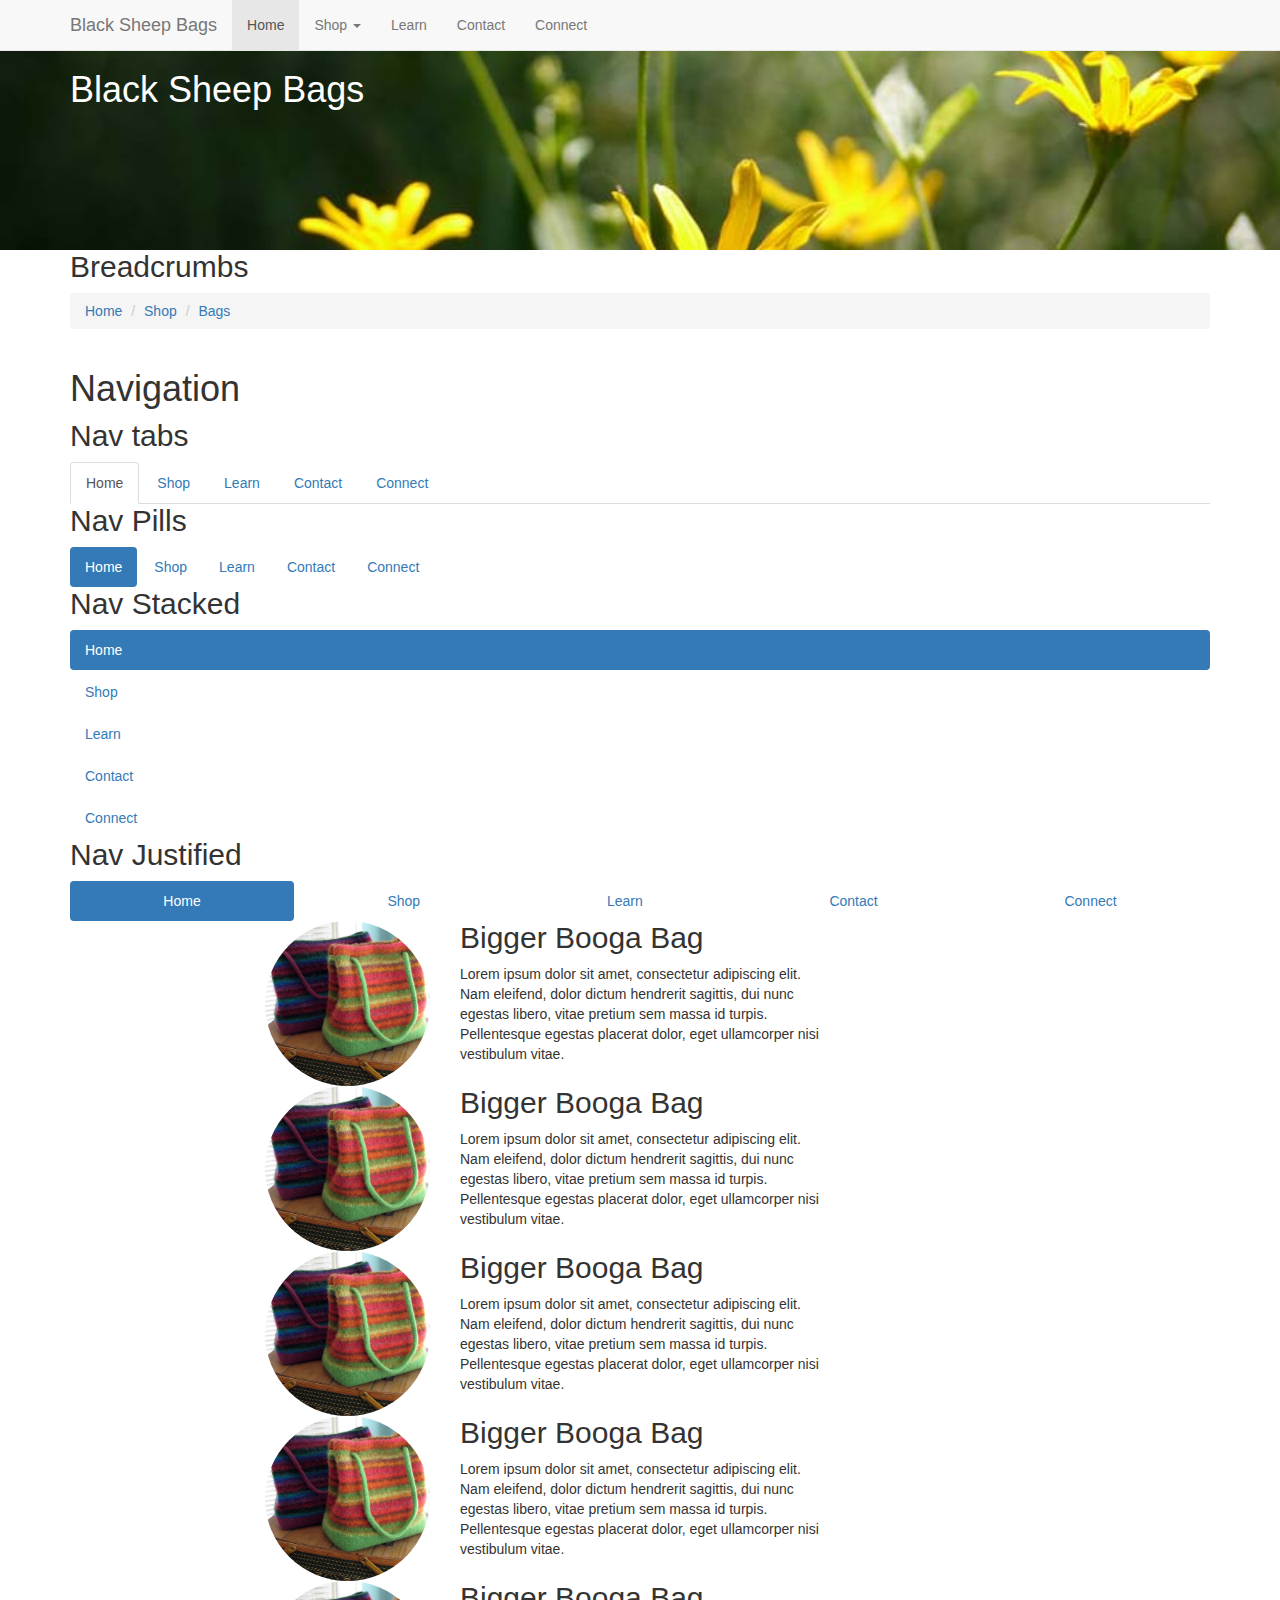
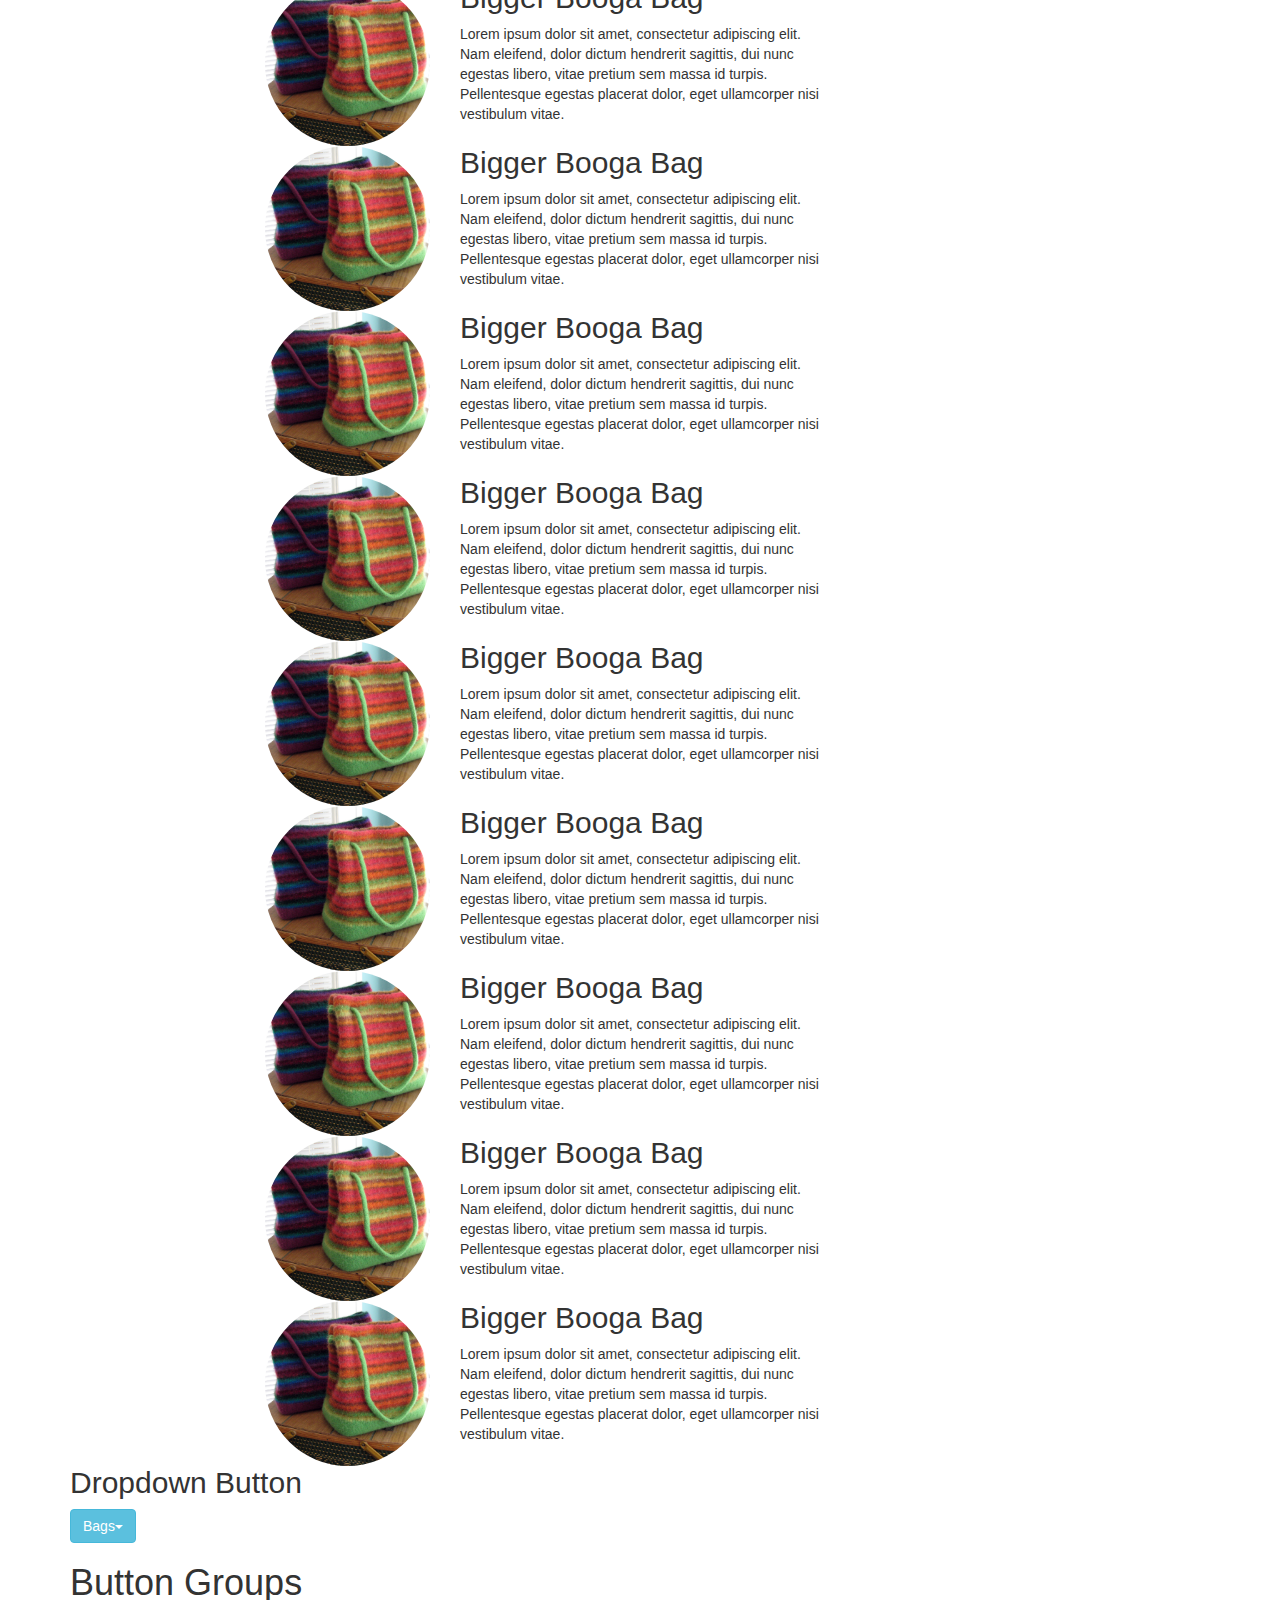
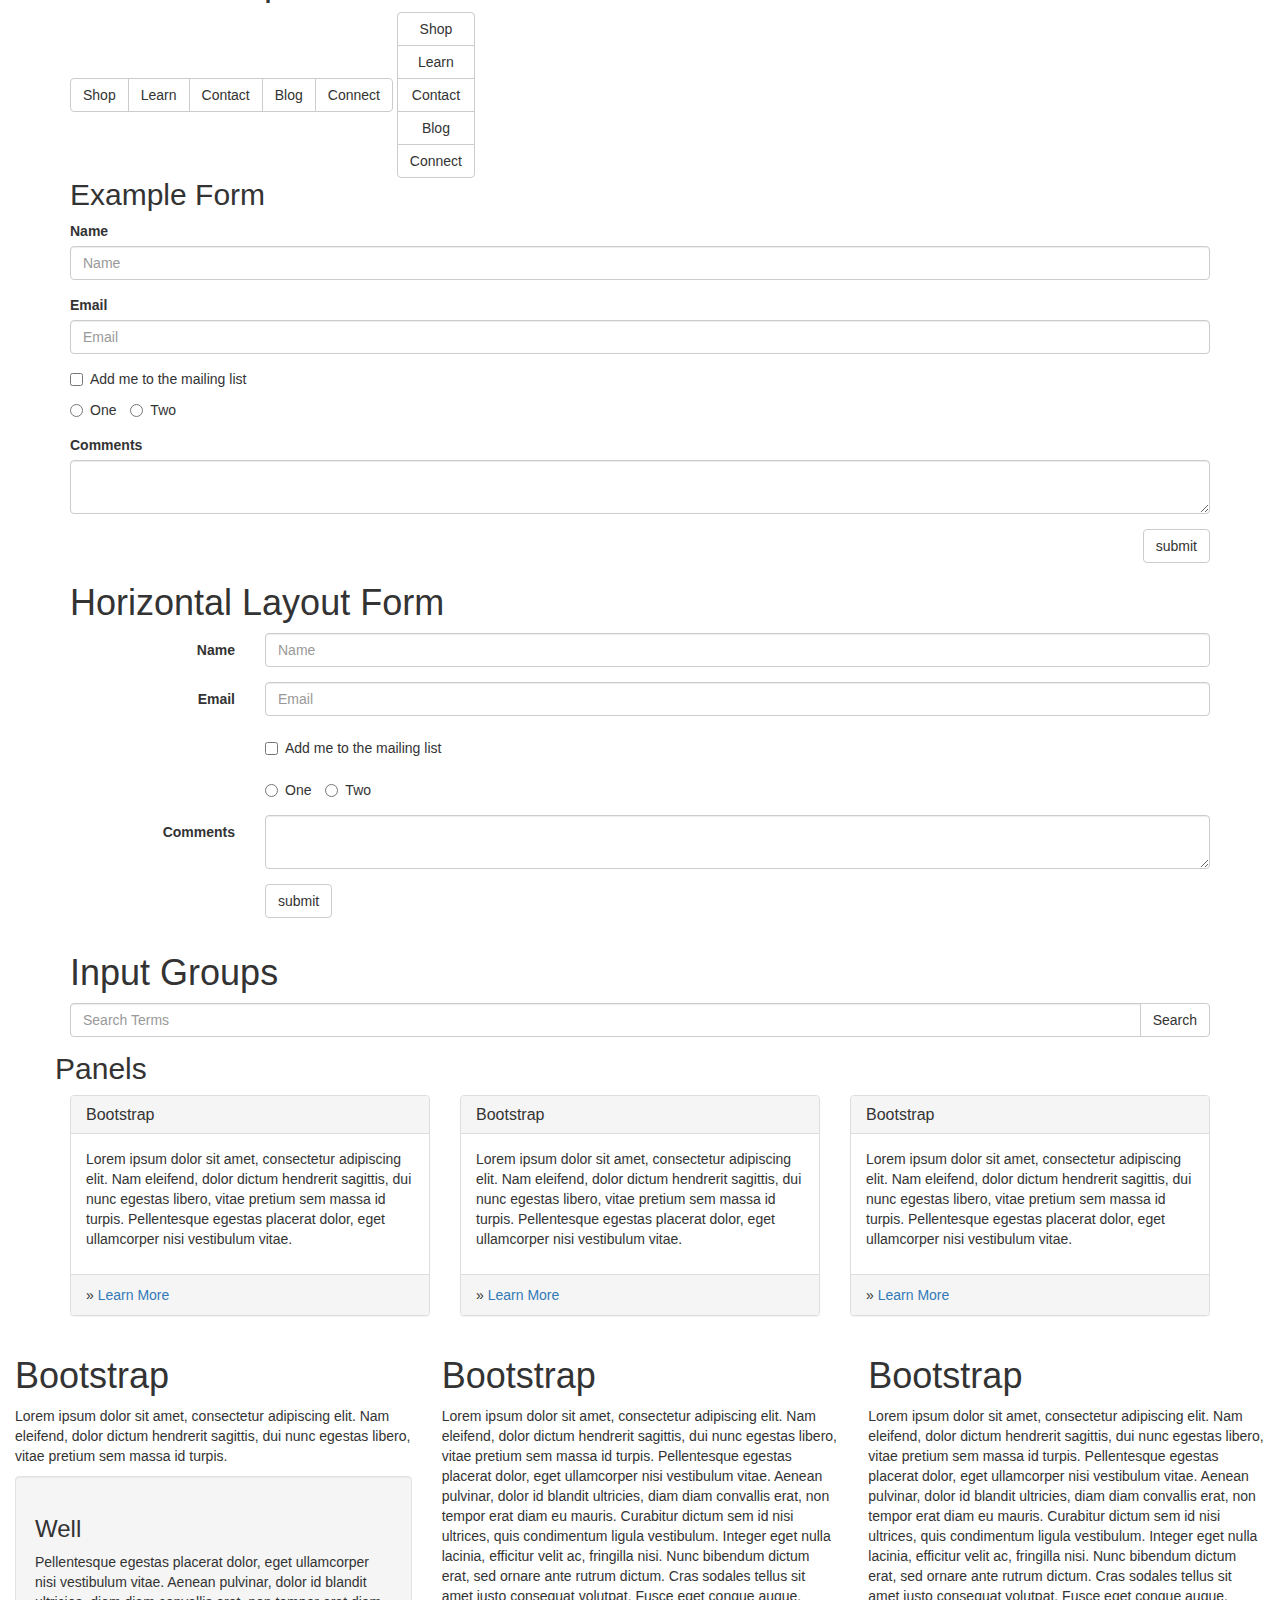
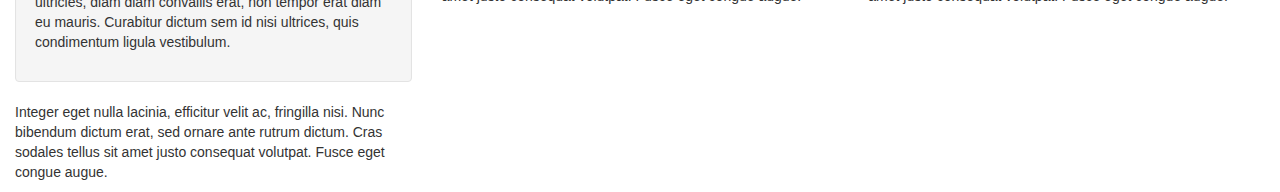
<file: index.html>
<!DOCTYPE html>
<html lang="en">
  <head>
    <meta charset="utf-8">
    <meta http-equiv="X-UA-Compatible" content="IE=edge">
    <meta name="viewport" content="width=device-width, initial-scale=1">
    <title>Black Sheep Bags</title>
    <link rel="stylesheet" href="https://maxcdn.bootstrapcdn.com/bootstrap/3.3.6/css/bootstrap.min.css">
    <link rel="stylesheet" href="css/styles.css">
  </head>
  <body>
  <nav class="navbar navbar-default navbar-fixed-top">
    <div class="container">
      <div class="navbar-header">
        <button type="button" class="navbar-toggle collapsed" data-toggle="collapse" data-target="#collapsemenu">
          <span class="icon-bar"></span>
          <span class="icon-bar"></span>
          <span class="icon-bar"></span>
        </button>
        <a href="#" class="navbar-brand">
          Black Sheep Bags
        </a>
      </div>
   <div class="collapse navbar-collapse" id="collapsemenu">
    <ul class="nav navbar-nav">
      <li class="active"><a href="#">Home</a></li>
      <li><a href="shop.html" class="dropdown-toggle" data-toggle="dropdown">Shop
        <span class="caret"></span></a>
        <ul class="dropdown-menu">
          <li><a href="#">Booga Bag</a></li>
          <li><a href="#">Lily Bag</a></li>
          <li><a href="#">Sophie Bag</a></li>
        </ul>
      </li>
      <li><a href="learn.html">Learn</a></li>
      <li><a href="#">Contact</a></li>
      <li><a href="#">Connect</a></li>
    </ul>
  </div>
  </div>
  </nav>
  <header class="bgimage">
    <div class="container">
      <h1>Black Sheep Bags</h1>
    </div>
  </header>

  <div class="container">
    <div class="row">
      <section class="col-xs-12">
        <h2>Breadcrumbs</h2>
        <ol class="breadcrumb">
          <li><a href="#">Home</a></li>
          <li><a href="#">Shop</a></li>
          <li><a href="#">Bags</a></li>
        </ol>
      </section>
    </div>
  </div>

  <div class="container">
    <div class="row">
      <section class="col-xs-12">
        <h1>Navigation</h1>
        <h2>Nav tabs</h2>
        <ul class="nav nav-tabs">
          <li class="active"><a href="#">Home</a></li>
          <li><a href="#">Shop</a></li>
          <li><a href="#">Learn</a></li>
          <li><a href="#">Contact</a></li>
          <li><a href="#">Connect</a></li>
        </ul>
      </section>
    </div>
  </div>

  <div class="container">
    <div class="row">
      <section class="col-xs-12">
        <h2>Nav Pills</h2>
        <ul class="nav nav-pills">
          <li class="active"><a href="#">Home</a></li>
          <li><a href="#">Shop</a></li>
          <li><a href="#">Learn</a></li>
          <li><a href="#">Contact</a></li>
          <li><a href="#">Connect</a></li>
        </ul>
      </section>
    </div>
  </div>

  <div class="container">
    <div class="row">
      <section class="col-xs-12">
        <h2>Nav Stacked</h2>
        <ul class="nav nav-pills nav-stacked">
          <li class="active"><a href="#">Home</a></li>
          <li><a href="#">Shop</a></li>
          <li><a href="#">Learn</a></li>
          <li><a href="#">Contact</a></li>
          <li><a href="#">Connect</a></li>
        </ul>
      </section>
    </div>
  </div>

  <div class="container">
    <div class="row">
      <section class="col-xs-12">
        <h2>Nav Justified</h2>
        <ul class="nav nav-pills nav-justified">
          <li class="active"><a href="#">Home</a></li>
          <li><a href="#">Shop</a></li>
          <li><a href="#">Learn</a></li>
          <li><a href="#">Contact</a></li>
          <li><a href="#">Connect</a></li>
        </ul>
      </section>
    </div>
  </div>
  
  <div class="bags container">
    <div class="row">
      <section class="col-xs-offset-3 col-xs-6 col-sm-offset-0 col-sm-6 col-md-4 col-lg-12">
        <div class="row">
          <div class="col-lg-2 col-lg-offset-2">
            <img class="img-responsive img-circle" src="images/bigger_bb_pic.jpg">
          </div>
          <div class="col-lg-4">
            <h2>Bigger Booga Bag</h2>
            <p>Lorem ipsum dolor sit amet, consectetur adipiscing elit. Nam eleifend, dolor dictum hendrerit sagittis, dui nunc egestas libero, vitae pretium sem massa id turpis. Pellentesque egestas placerat dolor, eget ullamcorper nisi vestibulum vitae. </p>
          </div>
        </div>
      </section>
      <section class="col-xs-offset-3 col-xs-6 col-sm-offset-0 col-sm-6 col-md-4 col-lg-12">
        <div class="row">
          <div class="col-lg-2 col-lg-offset-2">
            <img class="img-responsive img-circle" src="images/bigger_bb_pic.jpg">
          </div>
          <div class="col-lg-4">
            <h2>Bigger Booga Bag</h2>
            <p>Lorem ipsum dolor sit amet, consectetur adipiscing elit. Nam eleifend, dolor dictum hendrerit sagittis, dui nunc egestas libero, vitae pretium sem massa id turpis. Pellentesque egestas placerat dolor, eget ullamcorper nisi vestibulum vitae. </p>
          </div>
        </div>
      </section>
      <section class="col-xs-offset-3 col-xs-6 col-sm-offset-0 col-sm-6 col-md-4 col-lg-12">
        <div class="row">
          <div class="col-lg-2 col-lg-offset-2">
            <img class="img-responsive img-circle" src="images/bigger_bb_pic.jpg">
          </div>
          <div class="col-lg-4">
            <h2>Bigger Booga Bag</h2>
            <p>Lorem ipsum dolor sit amet, consectetur adipiscing elit. Nam eleifend, dolor dictum hendrerit sagittis, dui nunc egestas libero, vitae pretium sem massa id turpis. Pellentesque egestas placerat dolor, eget ullamcorper nisi vestibulum vitae. </p>
          </div>
        </div>
      </section>
      <section class="col-xs-offset-3 col-xs-6 col-sm-offset-0 col-sm-6 col-md-4 col-lg-12">
        <div class="row">
          <div class="col-lg-2 col-lg-offset-2">
            <img class="img-responsive img-circle" src="images/bigger_bb_pic.jpg">
          </div>
          <div class="col-lg-4">
            <h2>Bigger Booga Bag</h2>
            <p>Lorem ipsum dolor sit amet, consectetur adipiscing elit. Nam eleifend, dolor dictum hendrerit sagittis, dui nunc egestas libero, vitae pretium sem massa id turpis. Pellentesque egestas placerat dolor, eget ullamcorper nisi vestibulum vitae. </p>
          </div>
        </div>
      </section>
      <section class="col-xs-offset-3 col-xs-6 col-sm-offset-0 col-sm-6 col-md-4 col-lg-12">
        <div class="row">
          <div class="col-lg-2 col-lg-offset-2">
            <img class="img-responsive img-circle" src="images/bigger_bb_pic.jpg">
          </div>
          <div class="col-lg-4">
            <h2>Bigger Booga Bag</h2>
            <p>Lorem ipsum dolor sit amet, consectetur adipiscing elit. Nam eleifend, dolor dictum hendrerit sagittis, dui nunc egestas libero, vitae pretium sem massa id turpis. Pellentesque egestas placerat dolor, eget ullamcorper nisi vestibulum vitae. </p>
          </div>
        </div>
      </section>
      <section class="col-xs-offset-3 col-xs-6 col-sm-offset-0 col-sm-6 col-md-4 col-lg-12">
        <div class="row">
          <div class="col-lg-2 col-lg-offset-2">
            <img class="img-responsive img-circle" src="images/bigger_bb_pic.jpg">
          </div>
          <div class="col-lg-4">
            <h2>Bigger Booga Bag</h2>
            <p>Lorem ipsum dolor sit amet, consectetur adipiscing elit. Nam eleifend, dolor dictum hendrerit sagittis, dui nunc egestas libero, vitae pretium sem massa id turpis. Pellentesque egestas placerat dolor, eget ullamcorper nisi vestibulum vitae. </p>
          </div>
        </div>
      </section>
      <section class="col-xs-offset-3 col-xs-6 col-sm-offset-0 col-sm-6 col-md-4 col-lg-12">
        <div class="row">
          <div class="col-lg-2 col-lg-offset-2">
            <img class="img-responsive img-circle" src="images/bigger_bb_pic.jpg">
          </div>
          <div class="col-lg-4">
            <h2>Bigger Booga Bag</h2>
            <p>Lorem ipsum dolor sit amet, consectetur adipiscing elit. Nam eleifend, dolor dictum hendrerit sagittis, dui nunc egestas libero, vitae pretium sem massa id turpis. Pellentesque egestas placerat dolor, eget ullamcorper nisi vestibulum vitae. </p>
          </div>
        </div>
      </section>
      <section class="col-xs-offset-3 col-xs-6 col-sm-offset-0 col-sm-6 col-md-4 col-lg-12">
        <div class="row">
          <div class="col-lg-2 col-lg-offset-2">
            <img class="img-responsive img-circle" src="images/bigger_bb_pic.jpg">
          </div>
          <div class="col-lg-4">
            <h2>Bigger Booga Bag</h2>
            <p>Lorem ipsum dolor sit amet, consectetur adipiscing elit. Nam eleifend, dolor dictum hendrerit sagittis, dui nunc egestas libero, vitae pretium sem massa id turpis. Pellentesque egestas placerat dolor, eget ullamcorper nisi vestibulum vitae. </p>
          </div>
        </div>
      </section>
      <section class="col-xs-offset-3 col-xs-6 col-sm-offset-0 col-sm-6 col-md-4 col-lg-12">
        <div class="row">
          <div class="col-lg-2 col-lg-offset-2">
            <img class="img-responsive img-circle" src="images/bigger_bb_pic.jpg">
          </div>
          <div class="col-lg-4">
            <h2>Bigger Booga Bag</h2>
            <p>Lorem ipsum dolor sit amet, consectetur adipiscing elit. Nam eleifend, dolor dictum hendrerit sagittis, dui nunc egestas libero, vitae pretium sem massa id turpis. Pellentesque egestas placerat dolor, eget ullamcorper nisi vestibulum vitae. </p>
          </div>
        </div>
      </section>
      <section class="col-xs-offset-3 col-xs-6 col-sm-offset-0 col-sm-6 col-md-4 col-lg-12">
        <div class="row">
          <div class="col-lg-2 col-lg-offset-2">
            <img class="img-responsive img-circle" src="images/bigger_bb_pic.jpg">
          </div>
          <div class="col-lg-4">
            <h2>Bigger Booga Bag</h2>
            <p>Lorem ipsum dolor sit amet, consectetur adipiscing elit. Nam eleifend, dolor dictum hendrerit sagittis, dui nunc egestas libero, vitae pretium sem massa id turpis. Pellentesque egestas placerat dolor, eget ullamcorper nisi vestibulum vitae. </p>
          </div>
        </div>
      </section>
      <section class="col-xs-offset-3 col-xs-6 col-sm-offset-0 col-sm-6 col-md-4 col-lg-12">
        <div class="row">
          <div class="col-lg-2 col-lg-offset-2">
            <img class="img-responsive img-circle" src="images/bigger_bb_pic.jpg">
          </div>
          <div class="col-lg-4">
            <h2>Bigger Booga Bag</h2>
            <p>Lorem ipsum dolor sit amet, consectetur adipiscing elit. Nam eleifend, dolor dictum hendrerit sagittis, dui nunc egestas libero, vitae pretium sem massa id turpis. Pellentesque egestas placerat dolor, eget ullamcorper nisi vestibulum vitae. </p>
          </div>
        </div>
      </section>
      <section class="col-xs-offset-3 col-xs-6 col-sm-offset-0 col-sm-6 col-md-4 col-lg-12">
        <div class="row">
          <div class="col-lg-2 col-lg-offset-2">
            <img class="img-responsive img-circle" src="images/bigger_bb_pic.jpg">
          </div>
          <div class="col-lg-4">
            <h2>Bigger Booga Bag</h2>
            <p>Lorem ipsum dolor sit amet, consectetur adipiscing elit. Nam eleifend, dolor dictum hendrerit sagittis, dui nunc egestas libero, vitae pretium sem massa id turpis. Pellentesque egestas placerat dolor, eget ullamcorper nisi vestibulum vitae. </p>
          </div>
        </div>
      </section>
      <section class="col-xs-offset-3 col-xs-6 col-sm-offset-0 col-sm-6 col-md-4 col-lg-12">
        <div class="row">
          <div class="col-lg-2 col-lg-offset-2">
            <img class="img-responsive img-circle" src="images/bigger_bb_pic.jpg">
          </div>
          <div class="col-lg-4">
            <h2>Bigger Booga Bag</h2>
            <p>Lorem ipsum dolor sit amet, consectetur adipiscing elit. Nam eleifend, dolor dictum hendrerit sagittis, dui nunc egestas libero, vitae pretium sem massa id turpis. Pellentesque egestas placerat dolor, eget ullamcorper nisi vestibulum vitae. </p>
          </div>
        </div>
      </section>
    </div>
  </div>
  
  <div class="container">
    <h2>Dropdown Button</h2>
    <div class="dropdown">
      <button type="button" data-toggle="dropdown" id="bagName" class="btn btn-info dropdown-toggle">Bags<span class="caret"></span>
      </button>

      <ul class="dropdown-menu">
        <li class="dropdown-header">Popular</li>
        <li><a href="#">Booga Bag</a></li>
        <li><a href="#">Bigger Booga Bag</a></li>
        <li class="divider"></li>
        <li class="dropdown-header">Classic</li>
        <li><a href="#">Elizabeth Bag</a></li>
        <li><a href="#">Lily Bag</a></li>
        <li><a href="#">Madeleine Bag</a></li>
        <li><a href="#">Sophie Bag</a></li>
      </ul>
    </div>
  </div>

  <div class="container">
    <h1>Button Groups</h1>
    <div class="btn-group">
      <button type="button" class="btn btn-default">Shop</button>
      <button type="button" class="btn btn-default">Learn</button>
      <button type="button" class="btn btn-default">Contact</button>
      <button type="button" class="btn btn-default">Blog</button>
      <button type="button" class="btn btn-default">Connect</button>
    </div>
    <div class="btn-group-vertical">
      <button type="button" class="btn btn-default">Shop</button>
      <button type="button" class="btn btn-default">Learn</button>
      <button type="button" class="btn btn-default">Contact</button>
      <button type="button" class="btn btn-default">Blog</button>
      <button type="button" class="btn btn-default">Connect</button>
    </div>
  </div>

  <div class="container">
    <h2>Example Form</h2>
    <form>
      <div class="form-group">
         <label for="inputName">Name</label>
        <input class="form-control" type="text" id="inputName" placeholder="Name">
      </div>
      <div class="form-group">
        <label for="inputEmail">Email</label>
        <input class="form-control" type="email" id="inputEmail" placeholder="Email">
      </div>
      <div class="checkbox">
        <label>
          <input id="inputAddList" type="checkbox">
            Add me to the mailing list
        </label>
      </div>
      <div class="form-group">
        <label class="radio-inline">
          <input name="options" type="radio">
            One
        </label>
        <label class="radio-inline">
          <input name="options" type="radio">
            Two
        </label>
      </div>
      <div class="form-group">
        <label for="inputComments">Comments</label>
        <textarea class="form-control" id="inputComments"></textarea>
      </div>
      <input class="btn btn-default pull-right" type="submit" value="submit">
    </form>
  </div>

  <div class="container">
    <h1>Horizontal Layout Form</h1>
    <form class="form-horizontal">
      <div class="form-group">
        <label class="col-sm-2 control-label" for="inputName">Name</label>
        <div class="col-sm-10">
          <input class="form-control" type="text" id="inputName" placeholder="Name">
        </div>
      </div>

      <div class="form-group">
        <label class="col-sm-2 control-label" for="inputEmail">Email</label>
        <div class="col-sm-10">
          <input class="form-control" type="email" id="inputEmail" placeholder="Email">
        </div>
      </div>
      
      <div class="form-group">
        <div class="checkbox">
          <div class="col-sm-10 col-sm-offset-2">
          <label>
            <input id="inputAddList" type="checkbox">
            Add me to the mailing list
          </label>
          </div>
        </div>
      </div>
      <div class="form-group">
        <div class="col-sm-10 col-sm-offset-2">
        <label class="radio-inline">
          <input name="options" type="radio">
            One
        </label>
        <label class="radio-inline">
          <input name="options" type="radio">
            Two
        </label>
      </div>
      </div>
      <div class="form-group">
        <label class="col-sm-2 control-label" for="inputComments">Comments</label>
        <div class="col-sm-10">
          <textarea class="form-control" id="inputComments"></textarea>
        </div>
      </div>
      <div class="form-group">
        <div class="col-sm-2 col-sm-offset-2">
          <input class="btn btn-default" type="submit" value="submit">
        </div>
      </div>
    </form>
  </div>
  
  <div class="container">
    <h1>Input Groups</h1>
    <form>
      <div class="form-group">
        <div class="input-group">
          <input type="text" class="form-control" placeholder="Search Terms">
          <span class="input-group-btn">
            <button class="btn btn-default" type="button">Search</button
          </span>
        </div>
      </div>
    </form>
  </div>

  <div class="container">
    <div class="row">
      <h2>Panels</h2>
      <div class="col-sm-6 col-md-4">
        <div class="panel panel-default">
          <div class="panel-heading">
            <h1 class="panel-title">Bootstrap</h1>
          </div>
          <div class="panel-body">
            <p>Lorem ipsum dolor sit amet, consectetur adipiscing elit. Nam eleifend, dolor dictum hendrerit sagittis, dui nunc egestas libero, vitae pretium sem massa id turpis. Pellentesque egestas placerat dolor, eget ullamcorper nisi vestibulum vitae. </p>
          </div>
          <div class="panel-footer">
            &raquo; <a href="#">Learn More</a>
          </div>
        </div>
      </div> 
      <div class="col-sm-6 col-md-4">
        <div class="panel panel-default">
          <div class="panel-heading">
            <h1 class="panel-title">Bootstrap</h1>
          </div>
          <div class="panel-body">
            <p>Lorem ipsum dolor sit amet, consectetur adipiscing elit. Nam eleifend, dolor dictum hendrerit sagittis, dui nunc egestas libero, vitae pretium sem massa id turpis. Pellentesque egestas placerat dolor, eget ullamcorper nisi vestibulum vitae. </p>
          </div>
          <div class="panel-footer">
            &raquo; <a href="#">Learn More</a>
          </div>
        </div>
      </div>
      <div class="col-sm-6 col-md-4">
        <div class="panel panel-default">
          <div class="panel-heading">
            <h1 class="panel-title">Bootstrap</h1>
          </div>
          <div class="panel-body">
            <p>Lorem ipsum dolor sit amet, consectetur adipiscing elit. Nam eleifend, dolor dictum hendrerit sagittis, dui nunc egestas libero, vitae pretium sem massa id turpis. Pellentesque egestas placerat dolor, eget ullamcorper nisi vestibulum vitae. </p>
          </div>
          <div class="panel-footer">
            &raquo; <a href="#">Learn More</a>
          </div>
        </div>
      </div> 
    </div>
  </div>


  
  <div class="container-fluid">
    <div class="row">
      <div class="col-sm-4">
        <h1>Bootstrap</h1>
        <p>Lorem ipsum dolor sit amet, consectetur adipiscing elit. Nam eleifend, dolor dictum hendrerit sagittis, dui nunc egestas libero, vitae pretium sem massa id turpis. 
        <div class="well"><h3>Well</h3><p>Pellentesque egestas placerat dolor, eget ullamcorper nisi vestibulum vitae. Aenean pulvinar, dolor id blandit ultricies, diam diam convallis erat, non tempor erat diam eu mauris. Curabitur dictum sem id nisi ultrices, quis condimentum ligula vestibulum. </p>
        </div>  
        <p>Integer eget nulla lacinia, efficitur velit ac, fringilla nisi. Nunc bibendum dictum erat, sed ornare ante rutrum dictum. Cras sodales tellus sit amet justo consequat volutpat. Fusce eget congue augue.</p>
      </div>
      <div class="col-sm-4">
        <h1>Bootstrap</h1>
        <p>Lorem ipsum dolor sit amet, consectetur adipiscing elit. Nam eleifend, dolor dictum hendrerit sagittis, dui nunc egestas libero, vitae pretium sem massa id turpis. Pellentesque egestas placerat dolor, eget ullamcorper nisi vestibulum vitae. Aenean pulvinar, dolor id blandit ultricies, diam diam convallis erat, non tempor erat diam eu mauris. Curabitur dictum sem id nisi ultrices, quis condimentum ligula vestibulum. Integer eget nulla lacinia, efficitur velit ac, fringilla nisi. Nunc bibendum dictum erat, sed ornare ante rutrum dictum. Cras sodales tellus sit amet justo consequat volutpat. Fusce eget congue augue.</p>
      </div>
      <div class="col-sm-4">
        <h1>Bootstrap</h1>
        <p>Lorem ipsum dolor sit amet, consectetur adipiscing elit. Nam eleifend, dolor dictum hendrerit sagittis, dui nunc egestas libero, vitae pretium sem massa id turpis. Pellentesque egestas placerat dolor, eget ullamcorper nisi vestibulum vitae. Aenean pulvinar, dolor id blandit ultricies, diam diam convallis erat, non tempor erat diam eu mauris. Curabitur dictum sem id nisi ultrices, quis condimentum ligula vestibulum. Integer eget nulla lacinia, efficitur velit ac, fringilla nisi. Nunc bibendum dictum erat, sed ornare ante rutrum dictum. Cras sodales tellus sit amet justo consequat volutpat. Fusce eget congue augue.</p>
      </div>
    </div>
  </div>
  <script src="https://ajax.googleapis.com/ajax/libs/jquery/1.11.3/jquery.min.js"></script>
  <script src="https://maxcdn.bootstrapcdn.com/bootstrap/3.3.6/js/bootstrap.min.js"></script>
  <script src="js/script.js"></script>
  </body>
</html>
</file>
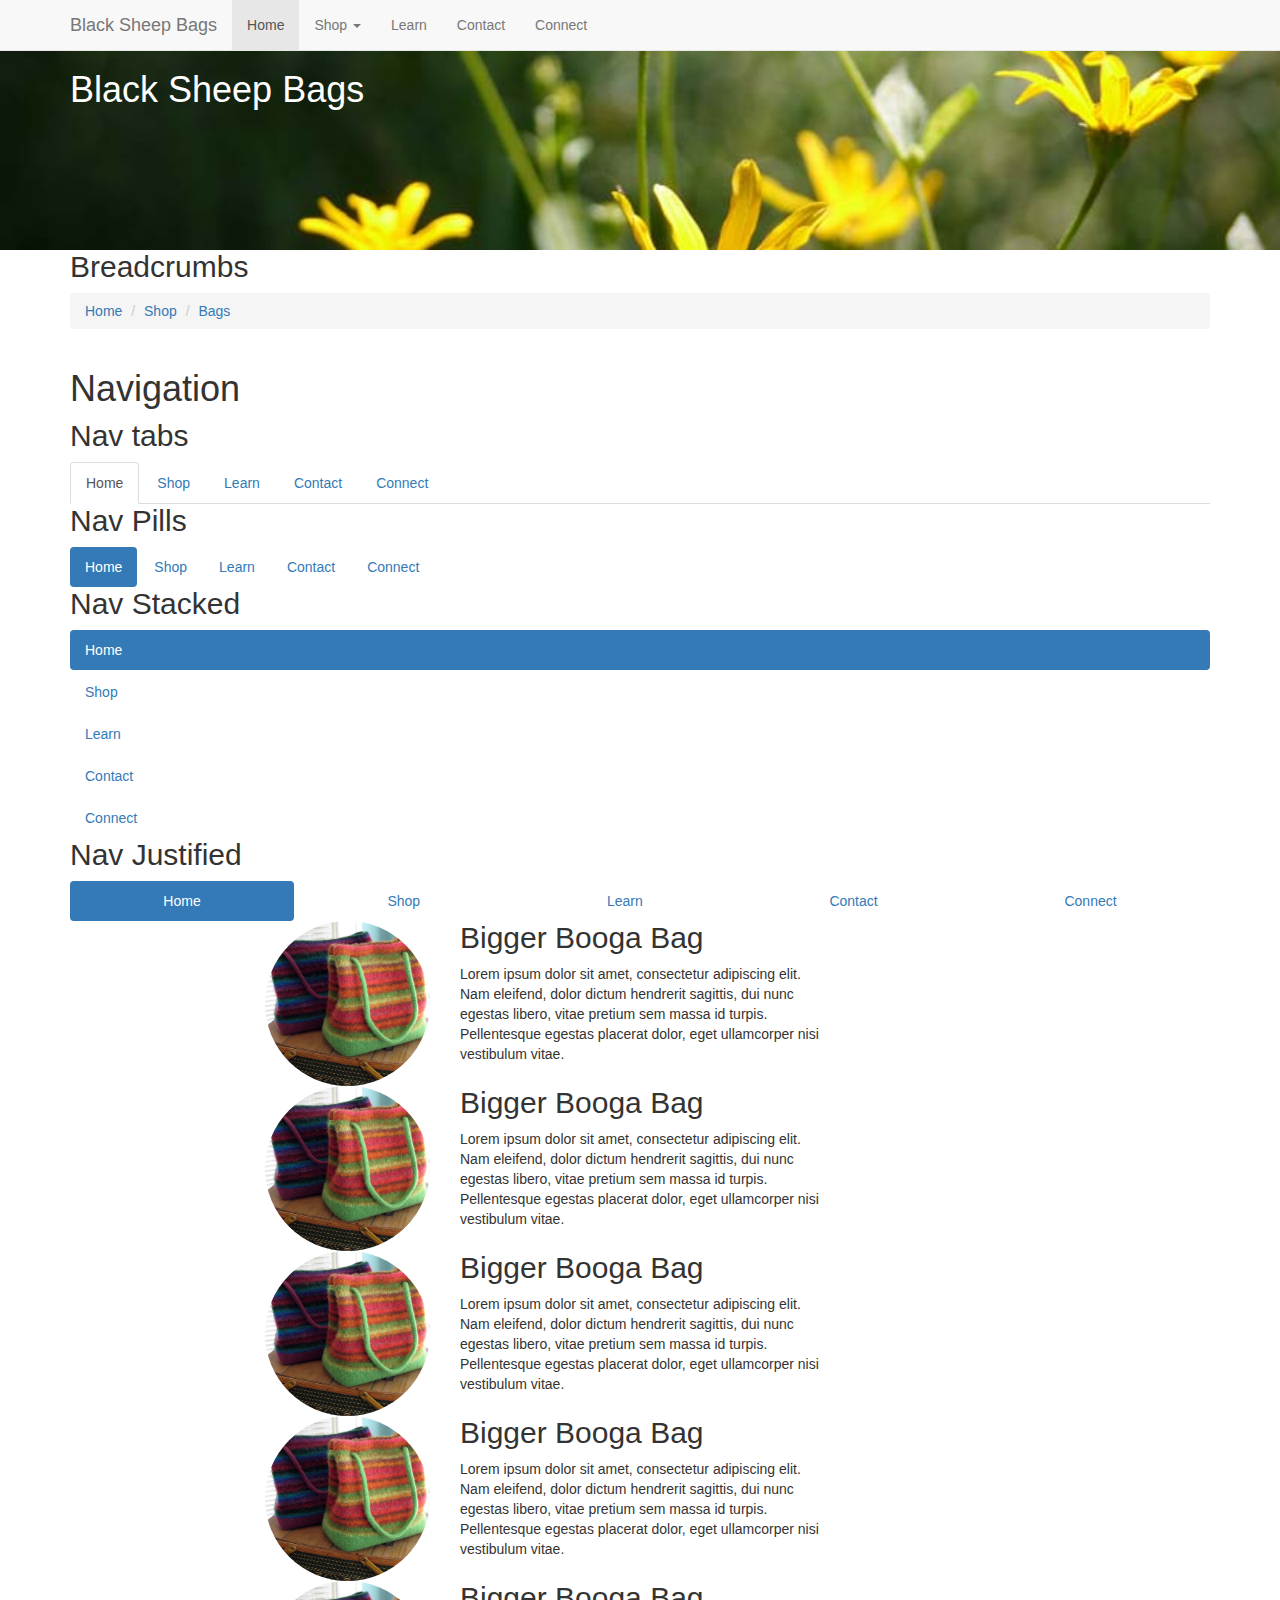
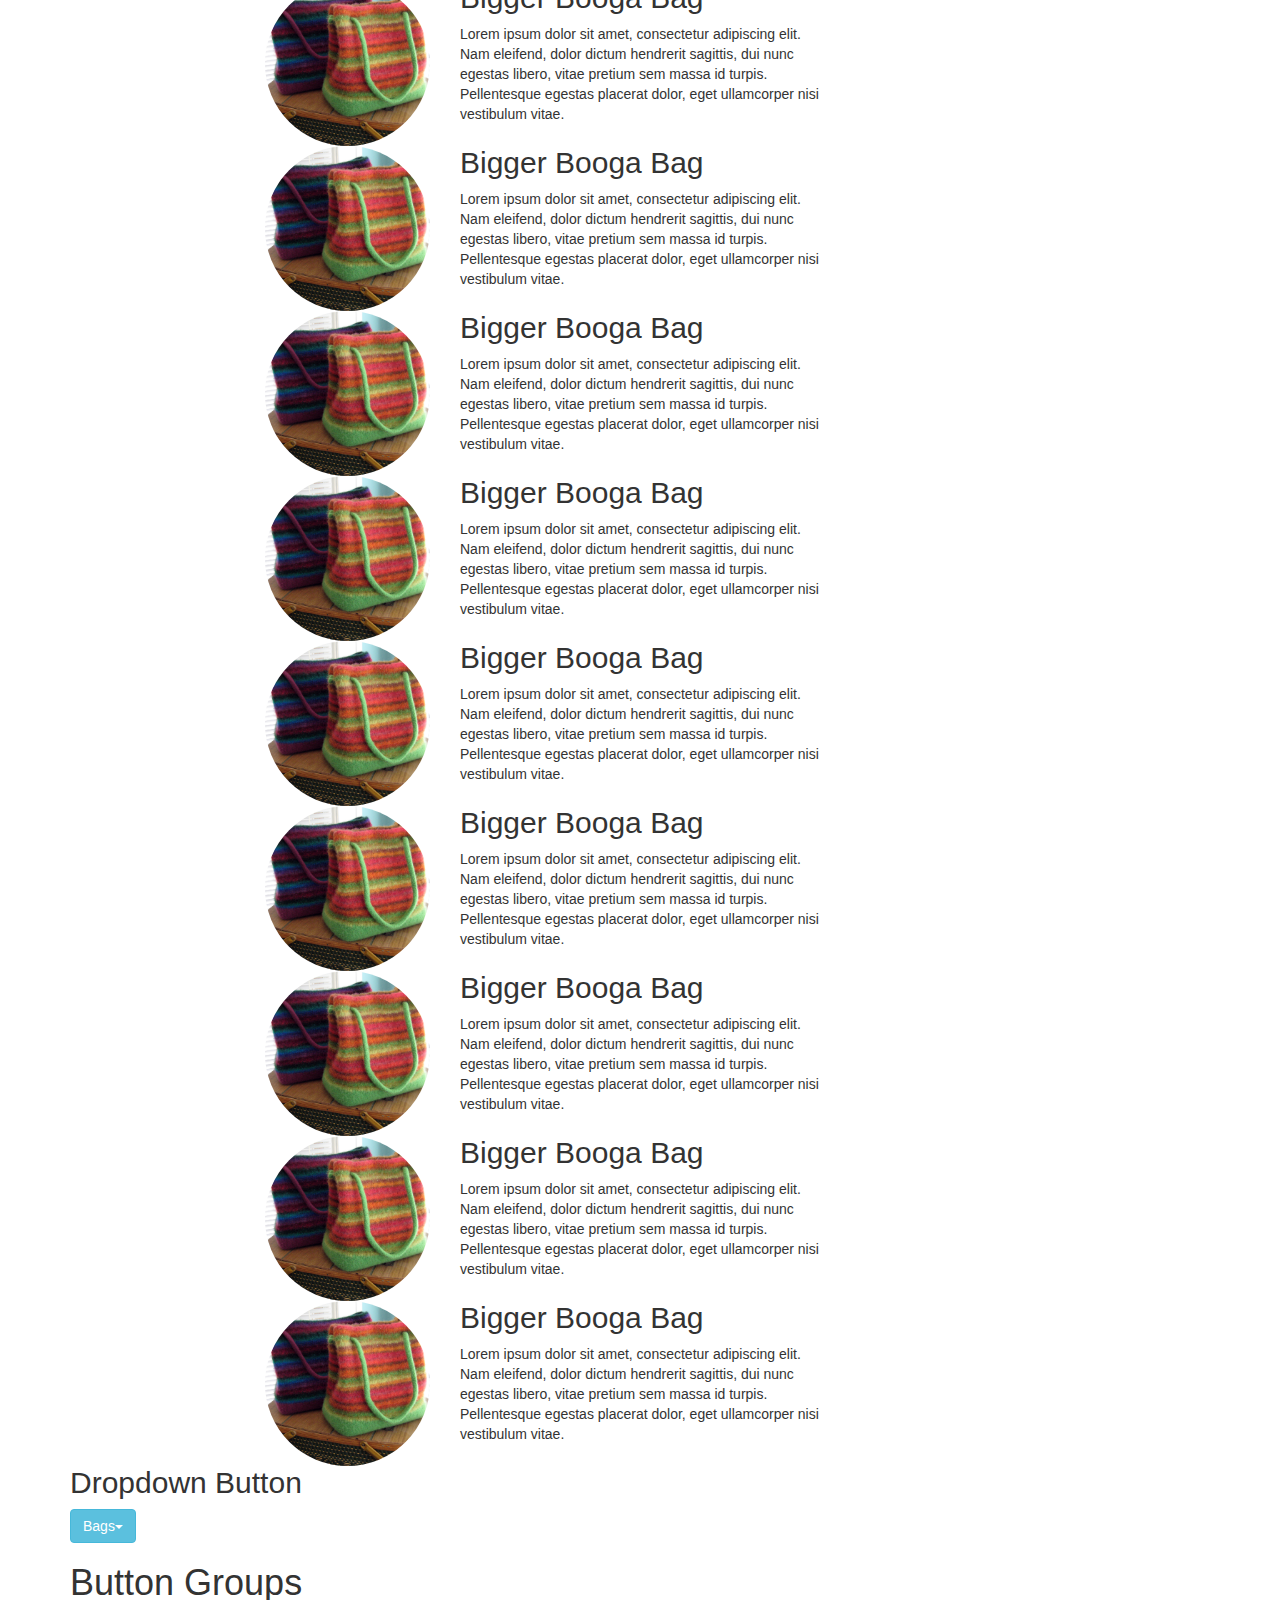
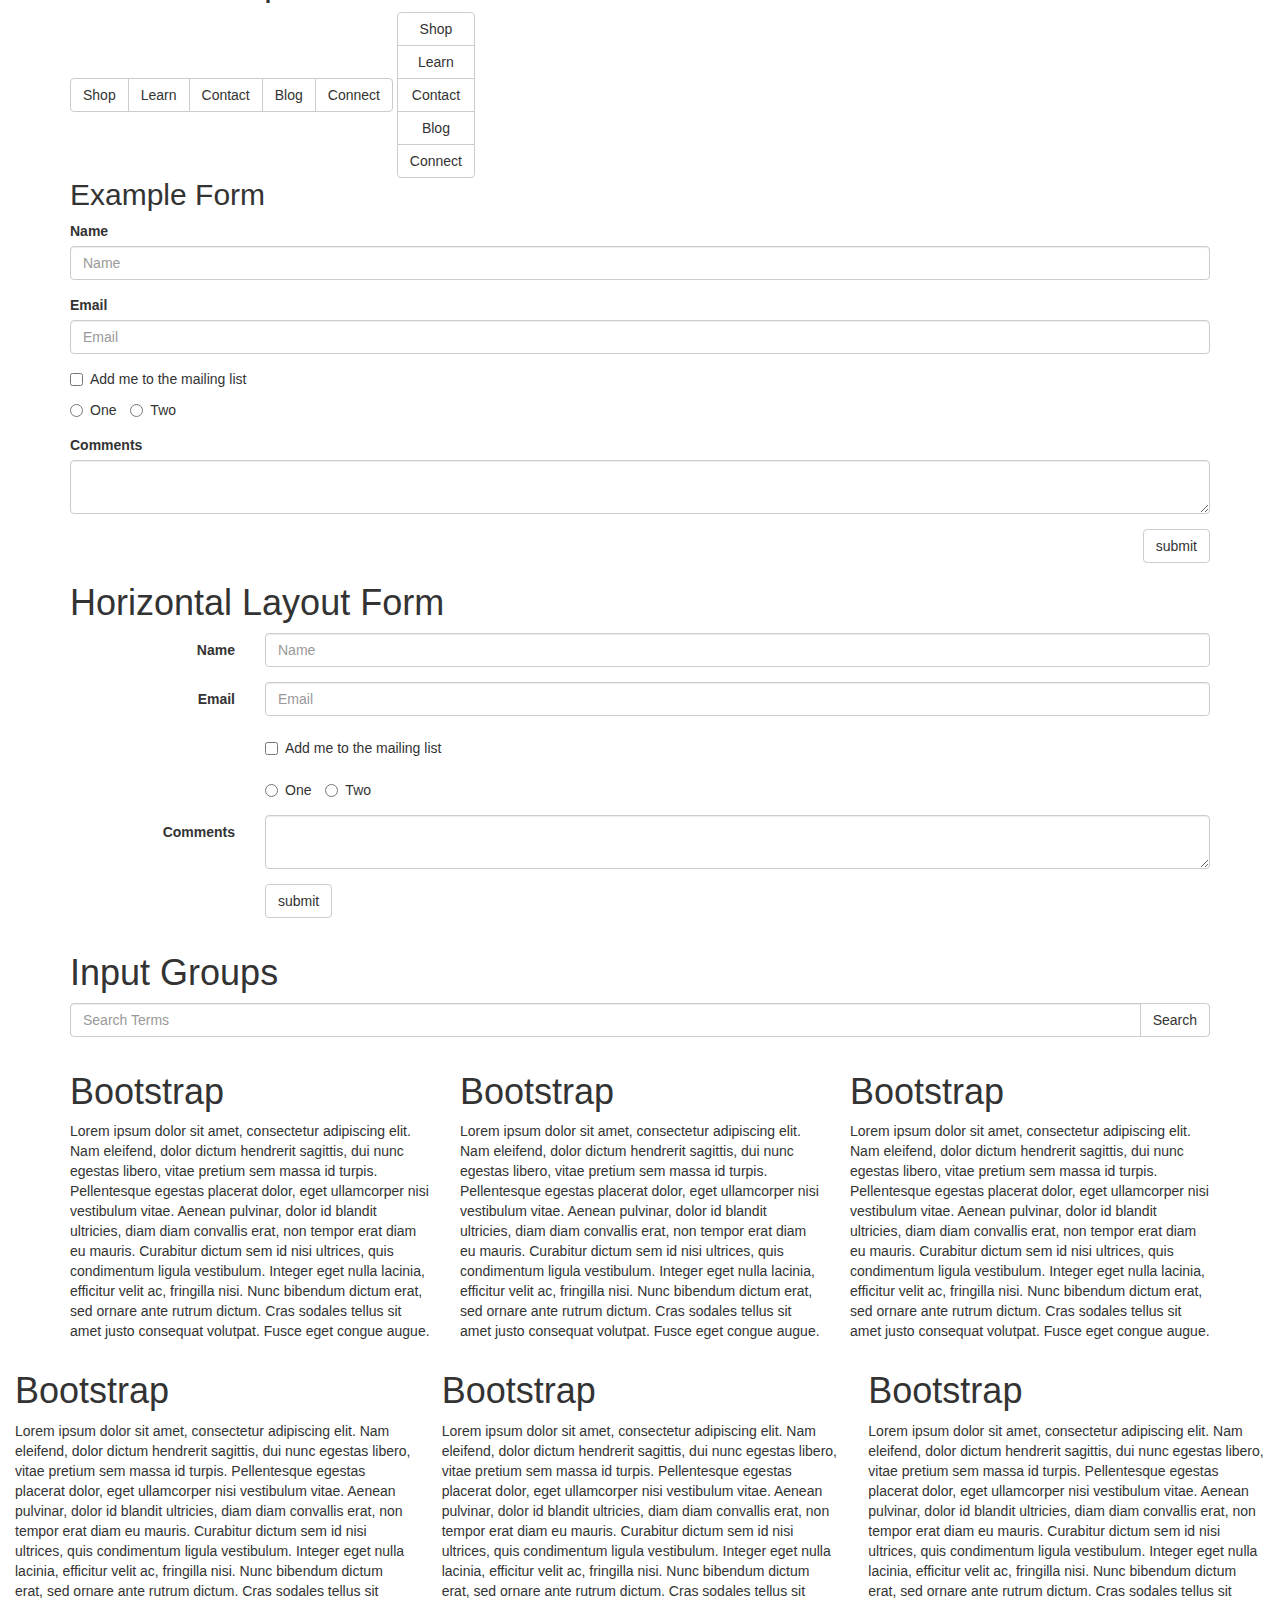
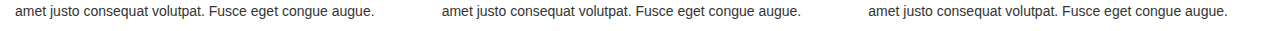
<file: bootstrap_template.html>
<!DOCTYPE html>
<html lang="en">
  <head>
    <meta charset="utf-8">
    <meta http-equiv="X-UA-Compatible" content="IE=edge">
    <meta name="viewport" content="width=device-width, initial-scale=1">
    <title>Black Sheep Bags</title>
    <link rel="stylesheet" href="https://maxcdn.bootstrapcdn.com/bootstrap/3.3.6/css/bootstrap.min.css">
    <link rel="stylesheet" href="css/styles.css">
  </head>
  <body>
  <nav class="navbar navbar-default navbar-fixed-top">
    <div class="container">
      <div class="navbar-header">
        <button type="button" class="navbar-toggle collapsed" data-toggle="collapse" data-target="#collapsemenu">
          <span class="icon-bar"></span>
          <span class="icon-bar"></span>
          <span class="icon-bar"></span>
        </button>
        <a href="#" class="navbar-brand">
          Black Sheep Bags
        </a>
      </div>
   <div class="collapse navbar-collapse" id="collapsemenu">
    <ul class="nav navbar-nav">
      <li class="active"><a href="#">Home</a></li>
      <li><a href="shop.html" class="dropdown-toggle" data-toggle="dropdown">Shop
        <span class="caret"></span></a>
        <ul class="dropdown-menu">
          <li><a href="#">Booga Bag</a></li>
          <li><a href="#">Lily Bag</a></li>
          <li><a href="#">Sophie Bag</a></li>
        </ul>
      </li>
      <li><a href="learn.html">Learn</a></li>
      <li><a href="#">Contact</a></li>
      <li><a href="#">Connect</a></li>
    </ul>
  </div>
  </div>
  </nav>
  <header class="bgimage">
    <div class="container">
      <h1>Black Sheep Bags</h1>
    </div>
  </header>

  <div class="container">
    <div class="row">
      <section class="col-xs-12">
        <h2>Breadcrumbs</h2>
        <ol class="breadcrumb">
          <li><a href="#">Home</a></li>
          <li><a href="#">Shop</a></li>
          <li><a href="#">Bags</a></li>
        </ol>
      </section>
    </div>
  </div>

  <div class="container">
    <div class="row">
      <section class="col-xs-12">
        <h1>Navigation</h1>
        <h2>Nav tabs</h2>
        <ul class="nav nav-tabs">
          <li class="active"><a href="#">Home</a></li>
          <li><a href="#">Shop</a></li>
          <li><a href="#">Learn</a></li>
          <li><a href="#">Contact</a></li>
          <li><a href="#">Connect</a></li>
        </ul>
      </section>
    </div>
  </div>

  <div class="container">
    <div class="row">
      <section class="col-xs-12">
        <h2>Nav Pills</h2>
        <ul class="nav nav-pills">
          <li class="active"><a href="#">Home</a></li>
          <li><a href="#">Shop</a></li>
          <li><a href="#">Learn</a></li>
          <li><a href="#">Contact</a></li>
          <li><a href="#">Connect</a></li>
        </ul>
      </section>
    </div>
  </div>

  <div class="container">
    <div class="row">
      <section class="col-xs-12">
        <h2>Nav Stacked</h2>
        <ul class="nav nav-pills nav-stacked">
          <li class="active"><a href="#">Home</a></li>
          <li><a href="#">Shop</a></li>
          <li><a href="#">Learn</a></li>
          <li><a href="#">Contact</a></li>
          <li><a href="#">Connect</a></li>
        </ul>
      </section>
    </div>
  </div>

  <div class="container">
    <div class="row">
      <section class="col-xs-12">
        <h2>Nav Justified</h2>
        <ul class="nav nav-pills nav-justified">
          <li class="active"><a href="#">Home</a></li>
          <li><a href="#">Shop</a></li>
          <li><a href="#">Learn</a></li>
          <li><a href="#">Contact</a></li>
          <li><a href="#">Connect</a></li>
        </ul>
      </section>
    </div>
  </div>
  
  <div class="bags container">
    <div class="row">
      <section class="col-xs-offset-3 col-xs-6 col-sm-offset-0 col-sm-6 col-md-4 col-lg-12">
        <div class="row">
          <div class="col-lg-2 col-lg-offset-2">
            <img class="img-responsive img-circle" src="images/bigger_bb_pic.jpg">
          </div>
          <div class="col-lg-4">
            <h2>Bigger Booga Bag</h2>
            <p>Lorem ipsum dolor sit amet, consectetur adipiscing elit. Nam eleifend, dolor dictum hendrerit sagittis, dui nunc egestas libero, vitae pretium sem massa id turpis. Pellentesque egestas placerat dolor, eget ullamcorper nisi vestibulum vitae. </p>
          </div>
        </div>
      </section>
      <section class="col-xs-offset-3 col-xs-6 col-sm-offset-0 col-sm-6 col-md-4 col-lg-12">
        <div class="row">
          <div class="col-lg-2 col-lg-offset-2">
            <img class="img-responsive img-circle" src="images/bigger_bb_pic.jpg">
          </div>
          <div class="col-lg-4">
            <h2>Bigger Booga Bag</h2>
            <p>Lorem ipsum dolor sit amet, consectetur adipiscing elit. Nam eleifend, dolor dictum hendrerit sagittis, dui nunc egestas libero, vitae pretium sem massa id turpis. Pellentesque egestas placerat dolor, eget ullamcorper nisi vestibulum vitae. </p>
          </div>
        </div>
      </section>
      <section class="col-xs-offset-3 col-xs-6 col-sm-offset-0 col-sm-6 col-md-4 col-lg-12">
        <div class="row">
          <div class="col-lg-2 col-lg-offset-2">
            <img class="img-responsive img-circle" src="images/bigger_bb_pic.jpg">
          </div>
          <div class="col-lg-4">
            <h2>Bigger Booga Bag</h2>
            <p>Lorem ipsum dolor sit amet, consectetur adipiscing elit. Nam eleifend, dolor dictum hendrerit sagittis, dui nunc egestas libero, vitae pretium sem massa id turpis. Pellentesque egestas placerat dolor, eget ullamcorper nisi vestibulum vitae. </p>
          </div>
        </div>
      </section>
      <section class="col-xs-offset-3 col-xs-6 col-sm-offset-0 col-sm-6 col-md-4 col-lg-12">
        <div class="row">
          <div class="col-lg-2 col-lg-offset-2">
            <img class="img-responsive img-circle" src="images/bigger_bb_pic.jpg">
          </div>
          <div class="col-lg-4">
            <h2>Bigger Booga Bag</h2>
            <p>Lorem ipsum dolor sit amet, consectetur adipiscing elit. Nam eleifend, dolor dictum hendrerit sagittis, dui nunc egestas libero, vitae pretium sem massa id turpis. Pellentesque egestas placerat dolor, eget ullamcorper nisi vestibulum vitae. </p>
          </div>
        </div>
      </section>
      <section class="col-xs-offset-3 col-xs-6 col-sm-offset-0 col-sm-6 col-md-4 col-lg-12">
        <div class="row">
          <div class="col-lg-2 col-lg-offset-2">
            <img class="img-responsive img-circle" src="images/bigger_bb_pic.jpg">
          </div>
          <div class="col-lg-4">
            <h2>Bigger Booga Bag</h2>
            <p>Lorem ipsum dolor sit amet, consectetur adipiscing elit. Nam eleifend, dolor dictum hendrerit sagittis, dui nunc egestas libero, vitae pretium sem massa id turpis. Pellentesque egestas placerat dolor, eget ullamcorper nisi vestibulum vitae. </p>
          </div>
        </div>
      </section>
      <section class="col-xs-offset-3 col-xs-6 col-sm-offset-0 col-sm-6 col-md-4 col-lg-12">
        <div class="row">
          <div class="col-lg-2 col-lg-offset-2">
            <img class="img-responsive img-circle" src="images/bigger_bb_pic.jpg">
          </div>
          <div class="col-lg-4">
            <h2>Bigger Booga Bag</h2>
            <p>Lorem ipsum dolor sit amet, consectetur adipiscing elit. Nam eleifend, dolor dictum hendrerit sagittis, dui nunc egestas libero, vitae pretium sem massa id turpis. Pellentesque egestas placerat dolor, eget ullamcorper nisi vestibulum vitae. </p>
          </div>
        </div>
      </section>
      <section class="col-xs-offset-3 col-xs-6 col-sm-offset-0 col-sm-6 col-md-4 col-lg-12">
        <div class="row">
          <div class="col-lg-2 col-lg-offset-2">
            <img class="img-responsive img-circle" src="images/bigger_bb_pic.jpg">
          </div>
          <div class="col-lg-4">
            <h2>Bigger Booga Bag</h2>
            <p>Lorem ipsum dolor sit amet, consectetur adipiscing elit. Nam eleifend, dolor dictum hendrerit sagittis, dui nunc egestas libero, vitae pretium sem massa id turpis. Pellentesque egestas placerat dolor, eget ullamcorper nisi vestibulum vitae. </p>
          </div>
        </div>
      </section>
      <section class="col-xs-offset-3 col-xs-6 col-sm-offset-0 col-sm-6 col-md-4 col-lg-12">
        <div class="row">
          <div class="col-lg-2 col-lg-offset-2">
            <img class="img-responsive img-circle" src="images/bigger_bb_pic.jpg">
          </div>
          <div class="col-lg-4">
            <h2>Bigger Booga Bag</h2>
            <p>Lorem ipsum dolor sit amet, consectetur adipiscing elit. Nam eleifend, dolor dictum hendrerit sagittis, dui nunc egestas libero, vitae pretium sem massa id turpis. Pellentesque egestas placerat dolor, eget ullamcorper nisi vestibulum vitae. </p>
          </div>
        </div>
      </section>
      <section class="col-xs-offset-3 col-xs-6 col-sm-offset-0 col-sm-6 col-md-4 col-lg-12">
        <div class="row">
          <div class="col-lg-2 col-lg-offset-2">
            <img class="img-responsive img-circle" src="images/bigger_bb_pic.jpg">
          </div>
          <div class="col-lg-4">
            <h2>Bigger Booga Bag</h2>
            <p>Lorem ipsum dolor sit amet, consectetur adipiscing elit. Nam eleifend, dolor dictum hendrerit sagittis, dui nunc egestas libero, vitae pretium sem massa id turpis. Pellentesque egestas placerat dolor, eget ullamcorper nisi vestibulum vitae. </p>
          </div>
        </div>
      </section>
      <section class="col-xs-offset-3 col-xs-6 col-sm-offset-0 col-sm-6 col-md-4 col-lg-12">
        <div class="row">
          <div class="col-lg-2 col-lg-offset-2">
            <img class="img-responsive img-circle" src="images/bigger_bb_pic.jpg">
          </div>
          <div class="col-lg-4">
            <h2>Bigger Booga Bag</h2>
            <p>Lorem ipsum dolor sit amet, consectetur adipiscing elit. Nam eleifend, dolor dictum hendrerit sagittis, dui nunc egestas libero, vitae pretium sem massa id turpis. Pellentesque egestas placerat dolor, eget ullamcorper nisi vestibulum vitae. </p>
          </div>
        </div>
      </section>
      <section class="col-xs-offset-3 col-xs-6 col-sm-offset-0 col-sm-6 col-md-4 col-lg-12">
        <div class="row">
          <div class="col-lg-2 col-lg-offset-2">
            <img class="img-responsive img-circle" src="images/bigger_bb_pic.jpg">
          </div>
          <div class="col-lg-4">
            <h2>Bigger Booga Bag</h2>
            <p>Lorem ipsum dolor sit amet, consectetur adipiscing elit. Nam eleifend, dolor dictum hendrerit sagittis, dui nunc egestas libero, vitae pretium sem massa id turpis. Pellentesque egestas placerat dolor, eget ullamcorper nisi vestibulum vitae. </p>
          </div>
        </div>
      </section>
      <section class="col-xs-offset-3 col-xs-6 col-sm-offset-0 col-sm-6 col-md-4 col-lg-12">
        <div class="row">
          <div class="col-lg-2 col-lg-offset-2">
            <img class="img-responsive img-circle" src="images/bigger_bb_pic.jpg">
          </div>
          <div class="col-lg-4">
            <h2>Bigger Booga Bag</h2>
            <p>Lorem ipsum dolor sit amet, consectetur adipiscing elit. Nam eleifend, dolor dictum hendrerit sagittis, dui nunc egestas libero, vitae pretium sem massa id turpis. Pellentesque egestas placerat dolor, eget ullamcorper nisi vestibulum vitae. </p>
          </div>
        </div>
      </section>
      <section class="col-xs-offset-3 col-xs-6 col-sm-offset-0 col-sm-6 col-md-4 col-lg-12">
        <div class="row">
          <div class="col-lg-2 col-lg-offset-2">
            <img class="img-responsive img-circle" src="images/bigger_bb_pic.jpg">
          </div>
          <div class="col-lg-4">
            <h2>Bigger Booga Bag</h2>
            <p>Lorem ipsum dolor sit amet, consectetur adipiscing elit. Nam eleifend, dolor dictum hendrerit sagittis, dui nunc egestas libero, vitae pretium sem massa id turpis. Pellentesque egestas placerat dolor, eget ullamcorper nisi vestibulum vitae. </p>
          </div>
        </div>
      </section>
    </div>
  </div>
  
  <div class="container">
    <h2>Dropdown Button</h2>
    <div class="dropdown">
      <button type="button" data-toggle="dropdown" id="bagName" class="btn btn-info dropdown-toggle">Bags<span class="caret"></span>
      </button>

      <ul class="dropdown-menu">
        <li class="dropdown-header">Popular</li>
        <li><a href="#">Booga Bag</a></li>
        <li><a href="#">Bigger Booga Bag</a></li>
        <li class="divider"></li>
        <li class="dropdown-header">Classic</li>
        <li><a href="#">Elizabeth Bag</a></li>
        <li><a href="#">Lily Bag</a></li>
        <li><a href="#">Madeleine Bag</a></li>
        <li><a href="#">Sophie Bag</a></li>
      </ul>
    </div>
  </div>

  <div class="container">
    <h1>Button Groups</h1>
    <div class="btn-group">
      <button type="button" class="btn btn-default">Shop</button>
      <button type="button" class="btn btn-default">Learn</button>
      <button type="button" class="btn btn-default">Contact</button>
      <button type="button" class="btn btn-default">Blog</button>
      <button type="button" class="btn btn-default">Connect</button>
    </div>
    <div class="btn-group-vertical">
      <button type="button" class="btn btn-default">Shop</button>
      <button type="button" class="btn btn-default">Learn</button>
      <button type="button" class="btn btn-default">Contact</button>
      <button type="button" class="btn btn-default">Blog</button>
      <button type="button" class="btn btn-default">Connect</button>
    </div>
  </div>

  <div class="container">
    <h2>Example Form</h2>
    <form>
      <div class="form-group">
         <label for="inputName">Name</label>
        <input class="form-control" type="text" id="inputName" placeholder="Name">
      </div>
      <div class="form-group">
        <label for="inputEmail">Email</label>
        <input class="form-control" type="email" id="inputEmail" placeholder="Email">
      </div>
      <div class="checkbox">
        <label>
          <input id="inputAddList" type="checkbox">
            Add me to the mailing list
        </label>
      </div>
      <div class="form-group">
        <label class="radio-inline">
          <input name="options" type="radio">
            One
        </label>
        <label class="radio-inline">
          <input name="options" type="radio">
            Two
        </label>
      </div>
      <div class="form-group">
        <label for="inputComments">Comments</label>
        <textarea class="form-control" id="inputComments"></textarea>
      </div>
      <input class="btn btn-default pull-right" type="submit" value="submit">
    </form>
  </div>

  <div class="container">
    <h1>Horizontal Layout Form</h1>
    <form class="form-horizontal">
      <div class="form-group">
        <label class="col-sm-2 control-label" for="inputName">Name</label>
        <div class="col-sm-10">
          <input class="form-control" type="text" id="inputName" placeholder="Name">
        </div>
      </div>

      <div class="form-group">
        <label class="col-sm-2 control-label" for="inputEmail">Email</label>
        <div class="col-sm-10">
          <input class="form-control" type="email" id="inputEmail" placeholder="Email">
        </div>
      </div>
      
      <div class="form-group">
        <div class="checkbox">
          <div class="col-sm-10 col-sm-offset-2">
          <label>
            <input id="inputAddList" type="checkbox">
            Add me to the mailing list
          </label>
          </div>
        </div>
      </div>
      <div class="form-group">
        <div class="col-sm-10 col-sm-offset-2">
        <label class="radio-inline">
          <input name="options" type="radio">
            One
        </label>
        <label class="radio-inline">
          <input name="options" type="radio">
            Two
        </label>
      </div>
      </div>
      <div class="form-group">
        <label class="col-sm-2 control-label" for="inputComments">Comments</label>
        <div class="col-sm-10">
          <textarea class="form-control" id="inputComments"></textarea>
        </div>
      </div>
      <div class="form-group">
        <div class="col-sm-2 col-sm-offset-2">
          <input class="btn btn-default" type="submit" value="submit">
        </div>
      </div>
    </form>
  </div>
  
  <div class="container">
    <h1>Input Groups</h1>
    <form>
      <div class="form-group">
        <div class="input-group">
          <input type="text" class="form-control" placeholder="Search Terms">
          <span class="input-group-btn">
            <button class="btn btn-default" type="button">Search</button
          </span>
        </div>
      </div>
    </form>
  </div>

  <div class="container">
    <div class="row">
      <div class="col-sm-6 col-md-4">
        <h1>Bootstrap</h1>
        <p>Lorem ipsum dolor sit amet, consectetur adipiscing elit. Nam eleifend, dolor dictum hendrerit sagittis, dui nunc egestas libero, vitae pretium sem massa id turpis. Pellentesque egestas placerat dolor, eget ullamcorper nisi vestibulum vitae. Aenean pulvinar, dolor id blandit ultricies, diam diam convallis erat, non tempor erat diam eu mauris. Curabitur dictum sem id nisi ultrices, quis condimentum ligula vestibulum. Integer eget nulla lacinia, efficitur velit ac, fringilla nisi. Nunc bibendum dictum erat, sed ornare ante rutrum dictum. Cras sodales tellus sit amet justo consequat volutpat. Fusce eget congue augue.</p>
      </div>
      <div class="col-sm-6 col-md-4">
        <h1>Bootstrap</h1>
        <p>Lorem ipsum dolor sit amet, consectetur adipiscing elit. Nam eleifend, dolor dictum hendrerit sagittis, dui nunc egestas libero, vitae pretium sem massa id turpis. Pellentesque egestas placerat dolor, eget ullamcorper nisi vestibulum vitae. Aenean pulvinar, dolor id blandit ultricies, diam diam convallis erat, non tempor erat diam eu mauris. Curabitur dictum sem id nisi ultrices, quis condimentum ligula vestibulum. Integer eget nulla lacinia, efficitur velit ac, fringilla nisi. Nunc bibendum dictum erat, sed ornare ante rutrum dictum. Cras sodales tellus sit amet justo consequat volutpat. Fusce eget congue augue.</p>
      </div>
      <div class="col-sm-6 col-md-4">
        <h1>Bootstrap</h1>
        <p>Lorem ipsum dolor sit amet, consectetur adipiscing elit. Nam eleifend, dolor dictum hendrerit sagittis, dui nunc egestas libero, vitae pretium sem massa id turpis. Pellentesque egestas placerat dolor, eget ullamcorper nisi vestibulum vitae. Aenean pulvinar, dolor id blandit ultricies, diam diam convallis erat, non tempor erat diam eu mauris. Curabitur dictum sem id nisi ultrices, quis condimentum ligula vestibulum. Integer eget nulla lacinia, efficitur velit ac, fringilla nisi. Nunc bibendum dictum erat, sed ornare ante rutrum dictum. Cras sodales tellus sit amet justo consequat volutpat. Fusce eget congue augue.</p>
      </div>
    </div>
  </div>


  
  <div class="container-fluid">
    <div class="row">
      <div class="col-sm-4">
        <h1>Bootstrap</h1>
        <p>Lorem ipsum dolor sit amet, consectetur adipiscing elit. Nam eleifend, dolor dictum hendrerit sagittis, dui nunc egestas libero, vitae pretium sem massa id turpis. Pellentesque egestas placerat dolor, eget ullamcorper nisi vestibulum vitae. Aenean pulvinar, dolor id blandit ultricies, diam diam convallis erat, non tempor erat diam eu mauris. Curabitur dictum sem id nisi ultrices, quis condimentum ligula vestibulum. Integer eget nulla lacinia, efficitur velit ac, fringilla nisi. Nunc bibendum dictum erat, sed ornare ante rutrum dictum. Cras sodales tellus sit amet justo consequat volutpat. Fusce eget congue augue.</p>
      </div>
      <div class="col-sm-4">
        <h1>Bootstrap</h1>
        <p>Lorem ipsum dolor sit amet, consectetur adipiscing elit. Nam eleifend, dolor dictum hendrerit sagittis, dui nunc egestas libero, vitae pretium sem massa id turpis. Pellentesque egestas placerat dolor, eget ullamcorper nisi vestibulum vitae. Aenean pulvinar, dolor id blandit ultricies, diam diam convallis erat, non tempor erat diam eu mauris. Curabitur dictum sem id nisi ultrices, quis condimentum ligula vestibulum. Integer eget nulla lacinia, efficitur velit ac, fringilla nisi. Nunc bibendum dictum erat, sed ornare ante rutrum dictum. Cras sodales tellus sit amet justo consequat volutpat. Fusce eget congue augue.</p>
      </div>
      <div class="col-sm-4">
        <h1>Bootstrap</h1>
        <p>Lorem ipsum dolor sit amet, consectetur adipiscing elit. Nam eleifend, dolor dictum hendrerit sagittis, dui nunc egestas libero, vitae pretium sem massa id turpis. Pellentesque egestas placerat dolor, eget ullamcorper nisi vestibulum vitae. Aenean pulvinar, dolor id blandit ultricies, diam diam convallis erat, non tempor erat diam eu mauris. Curabitur dictum sem id nisi ultrices, quis condimentum ligula vestibulum. Integer eget nulla lacinia, efficitur velit ac, fringilla nisi. Nunc bibendum dictum erat, sed ornare ante rutrum dictum. Cras sodales tellus sit amet justo consequat volutpat. Fusce eget congue augue.</p>
      </div>
    </div>
  </div>
  <script src="https://ajax.googleapis.com/ajax/libs/jquery/1.11.3/jquery.min.js"></script>
  <script src="https://maxcdn.bootstrapcdn.com/bootstrap/3.3.6/js/bootstrap.min.js"></script>
  <script src="js/script.js"></script>
  </body>
</html>
</file>
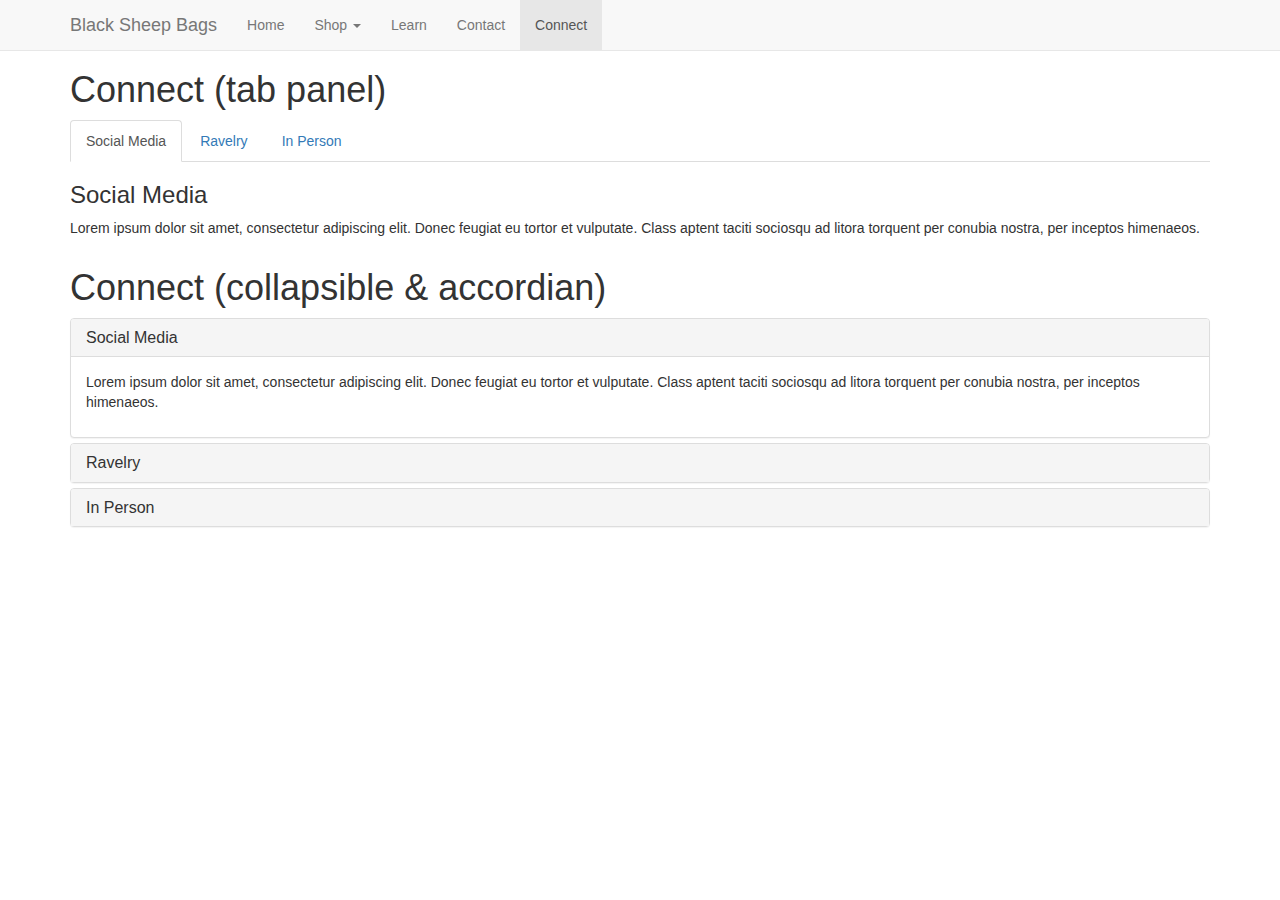
<file: connect.html>
<!DOCTYPE html>
<html lang="en">
<head>
    <meta charset="utf-8">
    <meta http-equiv="X-UA-Compatible" content="IE=edge">
    <meta name="viewport" content="width=device-width, initial-scale=1">
    <title>Black Sheep Bags - Connect</title>
    <link rel="stylesheet" href="https://maxcdn.bootstrapcdn.com/bootstrap/3.3.6/css/bootstrap.min.css">
    <link rel="stylesheet" href="css/styles.css">
  </head>
<body>
  <nav class="navbar navbar-default navbar-fixed-top">
    <div class="container">
      <div class="navbar-header">
        <button type="button" class="navbar-toggle collapsed" data-toggle="collapse" data-target="#collapsemenu">
          <span class="icon-bar"></span>
          <span class="icon-bar"></span>
          <span class="icon-bar"></span>
          </button>
          <a href="#" class="navbar-brand">
              Black Sheep Bags
          </a>
      </div>
      <div class="collapse navbar-collapse" id="collapsemenu">
        <ul class="nav navbar-nav">
          <li><a href="index.html">Home</a></li>
          <li><a href="shop.html" class="dropdown-toggle" data-toggle="dropdown">Shop
            <span class="caret"></span></a>
              <ul class="dropdown-menu">
                <li><a href="#">Booga Bag</a></li>
                <li><a href="#">Lily Bag</a></li>
                <li><a href="#">Sophie Bag</a></li>
              </ul>
          </li>
          <li><a href="learn.html">Learn</a></li>
          <li><a href="#">Contact</a></li>
          <li class="active"><a href="#">Connect</a></li>
        </ul>
      </div>
    </div>
  </nav>

  <div class="content container">
    <div class="row">
      <div class="col-sm-12">
        <h1>Connect (tab panel)</h1>

        <ul class="nav nav-tabs" role="tablist">
          <li role="presentation" class="active">
            <a role="tab" data-toggle="tab" href="#socialMedia">Social Media</a>
          </li> 
           <li role="presentation">
            <a role="tab" data-toggle="tab" href="#ravelry">Ravelry</a>
          </li> 
           <li role="presentation">
            <a role="tab" data-toggle="tab" href="#inPerson">In Person</a>
          </li> 
        </ul>
        <div class="tab-content">
          <div role="tabpanel" class="tab-pane active" id="socialMedia">
            <h3>Social Media</h3>
            <p>Lorem ipsum dolor sit amet, consectetur adipiscing elit. Donec feugiat eu tortor et vulputate. Class aptent taciti sociosqu ad litora torquent per conubia nostra, per inceptos himenaeos.</p>
          </div>
          <div role="tabpanel" class="tab-pane" id="ravelry">
             <h3>Ravelry</h3>
            <p>Lorem ipsum dolor sit amet, consectetur adipiscing elit. Donec feugiat eu tortor et vulputate. Class aptent taciti sociosqu ad litora torquent per conubia nostra, per inceptos himenaeos.</p>
          </div>
          <div role="tabpanel" class="tab-pane" id="inPerson">
             <h3>In Person</h3>
            <p>Lorem ipsum dolor sit amet, consectetur adipiscing elit. Donec feugiat eu tortor et vulputate. Class aptent taciti sociosqu ad litora torquent per conubia nostra, per inceptos himenaeos.</p>
          </div>
        </div>

      </div>
    </div>

    <div class="row">
      <div class="col-sm-12">
        <h1>Connect (collapsible & accordian)</h1>
            
            <div class="panel-group" id="accordian" role="tablist" aria-multiselectable="true">
              <div class="panel panel-default">
                <div class="panel-heading" role="tab" id="headingOne">
                  <h4 class="panel-title">
                    <a href="#socMed" role="button" data-toggle="collapse" 
                      data-parent="#accordian" aria-expanded="false" aria-controls="socMed">Social Media</a>
                  </h4>
                </div>
                <div class="panel-collapse collapse in" id="socMed" role="tabpanel" arialabelledby="headingOne">
                  <div class="panel-body">
                    <p>Lorem ipsum dolor sit amet, consectetur adipiscing elit. Donec feugiat eu tortor et vulputate. Class aptent taciti sociosqu ad litora torquent per conubia nostra, per inceptos himenaeos.</p>
                  </div>
                </div> 
              </div>
              
              <div class="panel panel-default">
                <div class="panel-heading" role="tab" id="headingTwo">
                  <h4 class="panel-title">
                    <a href="#rav" role="button" data-toggle="collapse" 
                      data-parent="#accordian" aria-expanded="false" aria-controls="rav">Ravelry</a>
                  </h4>
                </div>
                <div class="panel-collapse collapse" id="rav" role="tabpanel" arialabelledby="headingTwo">
                  <div class="panel-body">
                    <p>Lorem ipsum dolor sit amet, consectetur adipiscing elit. Donec feugiat eu tortor et vulputate. Class aptent taciti sociosqu ad litora torquent per conubia nostra, per inceptos himenaeos.</p>
                  </div>
                </div> 
              </div>
              
              <div class="panel panel-default">
                <div class="panel-heading" role="tab" id="headingThree">
                  <h4 class="panel-title">
                    <a href="#person" role="button" data-toggle="collapse" 
                      data-parent="#accordian" aria-expanded="false" aria-controls="socMed">In Person</a>
                  </h4>
                </div>
                <div class="panel-collapse collapse" id="person" role="tabpanel" arialabelledby="headingThree">
                  <div class="panel-body">
                    <p>Lorem ipsum dolor sit amet, consectetur adipiscing elit. Donec feugiat eu tortor et vulputate. Class aptent taciti sociosqu ad litora torquent per conubia nostra, per inceptos himenaeos.</p>
                  </div>
                </div> 
              </div>
            </div>
            
             
          </div>
        </div>

      </div>
    </div>
  </div>

  


<script src="https://ajax.googleapis.com/ajax/libs/jquery/1.11.3/jquery.min.js"></script><script src="https://maxcdn.bootstrapcdn.com/bootstrap/3.3.6/js/bootstrap.min.js" integrity="sha384-0mSbJDEHialfmuBBQP6A4Qrprq5OVfW37PRR3j5ELqxss1yVqOtnepnHVP9aJ7xS" crossorigin="anonymous"></script>
<script src="js/script.js"></script>
</body>
</html>
</file>
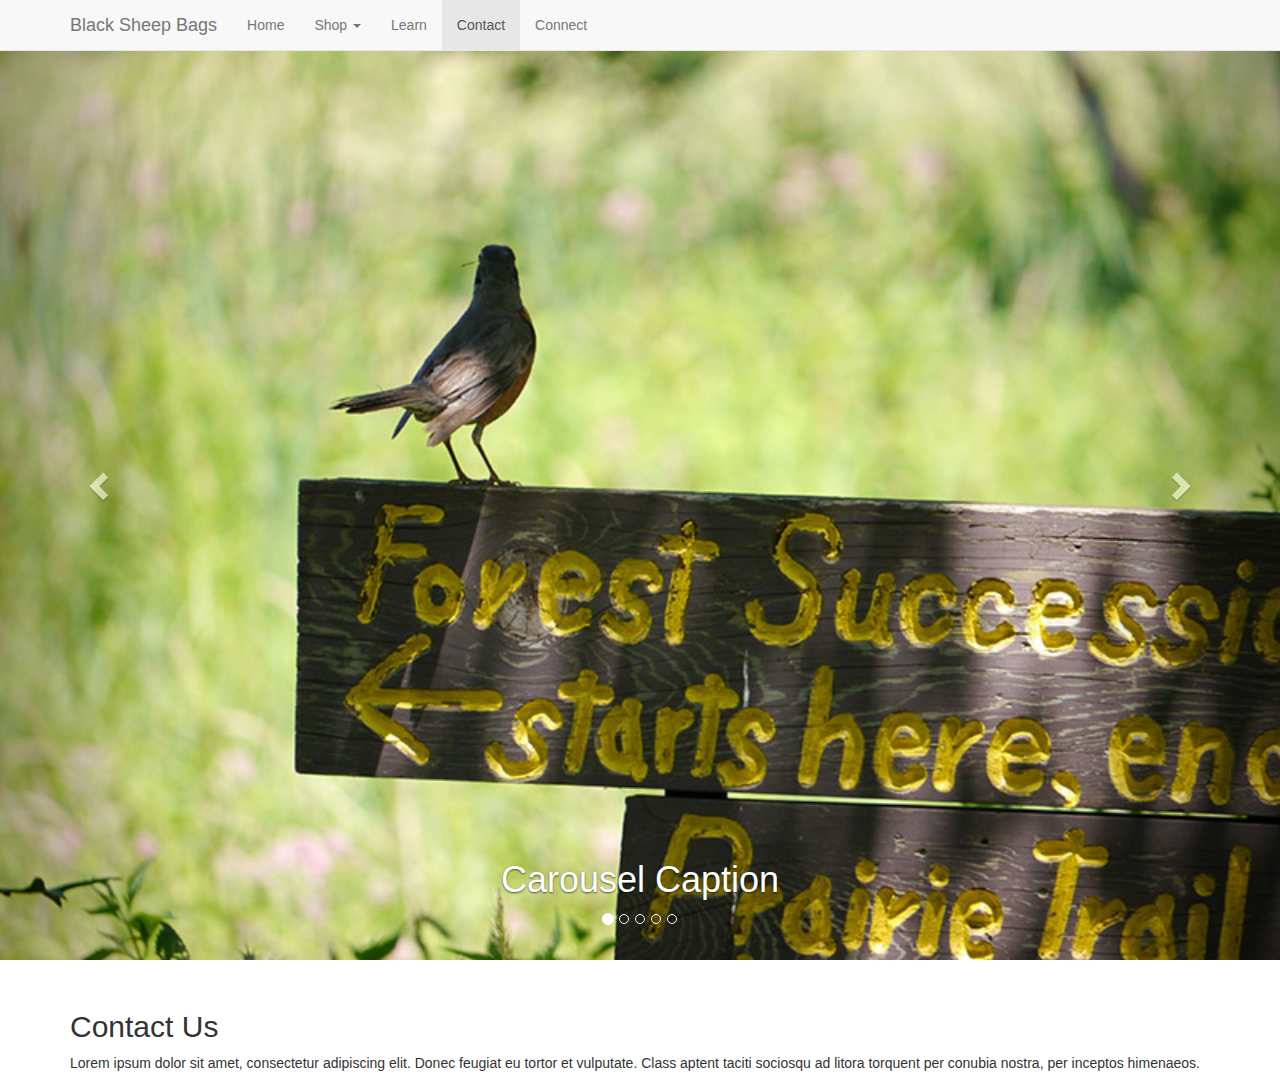
<file: contact.html>
<!DOCTYPE html>
<html lang="en">
<head>
    <meta charset="utf-8">
    <meta http-equiv="X-UA-Compatible" content="IE=edge">
    <meta name="viewport" content="width=device-width, initial-scale=1">
    <title>Black Sheep Bags - Contact</title>
    <link rel="stylesheet" href="https://maxcdn.bootstrapcdn.com/bootstrap/3.3.6/css/bootstrap.min.css">
    <link rel="stylesheet" href="css/styles.css">
  </head>
<body>
  <nav class="navbar navbar-default navbar-fixed-top">
    <div class="container">
      <div class="navbar-header">
        <button type="button" class="navbar-toggle collapsed" data-toggle="collapse" data-target="#collapsemenu">
          <span class="icon-bar"></span>
          <span class="icon-bar"></span>
          <span class="icon-bar"></span>
          </button>
          <a href="#" class="navbar-brand">
              Black Sheep Bags
          </a>
      </div>
      <div class="collapse navbar-collapse" id="collapsemenu">
        <ul class="nav navbar-nav">
          <li><a href="index.html">Home</a></li>
          <li><a href="shop.html" class="dropdown-toggle" data-toggle="dropdown">Shop
            <span class="caret"></span></a>
              <ul class="dropdown-menu">
                <li><a href="#">Booga Bag</a></li>
                <li><a href="#">Lily Bag</a></li>
                <li><a href="#">Sophie Bag</a></li>
              </ul>
          </li>
          <li><a href="learn.html">Learn</a></li>
          <li class="active"><a href="#">Contact</a></li>
          <li><a href="#">Connect</a></li>
        </ul>
      </div>
    </div>
  </nav>

  <div class="carousel slide " data-ride="carousel" id="featured">

          <ol class="carousel-indicators">
            <li data-target="#featured" data-slide-to="0" class="active"></li>
            <li data-target="#featured" data-slide-to="1"></li>
            <li data-target="#featured" data-slide-to="2"></li>
            <li data-target="#featured" data-slide-to="3"></li>
            <li data-target="#featured" data-slide-to="4"></li>
          </ol>

          <div class="carousel-inner">
            <div class="item active">
              <img src="images/gallery_photos/photo_1_800x600.jpg">
              <div class="carousel-caption">
                <h1>Carousel Caption</h1>
              </div>
            </div>
            <div class="item"><img src="images/gallery_photos/photo_2_800x600.jpg"></div>
            <div class="item"><img src="images/gallery_photos/photo_3_800x600.jpg"></div>
            <div class="item"><img src="images/gallery_photos/photo_4_800x600.jpg"></div>
            <div class="item"><img src="images/gallery_photos/photo_5_800x600.jpg"></div>
          </div>
          <a class="left carousel-control" href="#featured" role="button" data-slide="prev"><span class="glyphicon glyphicon-chevron-left"></span></a>
          <a class="right carousel-control" href="#featured" role="button" data-slide="next"><span class="glyphicon glyphicon-chevron-right"></span></a>
        </div>
  
  <div class="content container">
    <div class="row">
      <section class="col-sm-12">
        
        <h2>Contact Us</h2>
        <p>Lorem ipsum dolor sit amet, consectetur adipiscing elit. Donec feugiat eu tortor et vulputate. Class aptent taciti sociosqu ad litora torquent per conubia nostra, per inceptos himenaeos.</p>
        

      </section>
    </div>
  </div>


<script src="https://ajax.googleapis.com/ajax/libs/jquery/1.11.3/jquery.min.js"></script><script src="https://maxcdn.bootstrapcdn.com/bootstrap/3.3.6/js/bootstrap.min.js" integrity="sha384-0mSbJDEHialfmuBBQP6A4Qrprq5OVfW37PRR3j5ELqxss1yVqOtnepnHVP9aJ7xS" crossorigin="anonymous"></script>
<script src="js/script.js"></script>
</body>
</html>
</file>
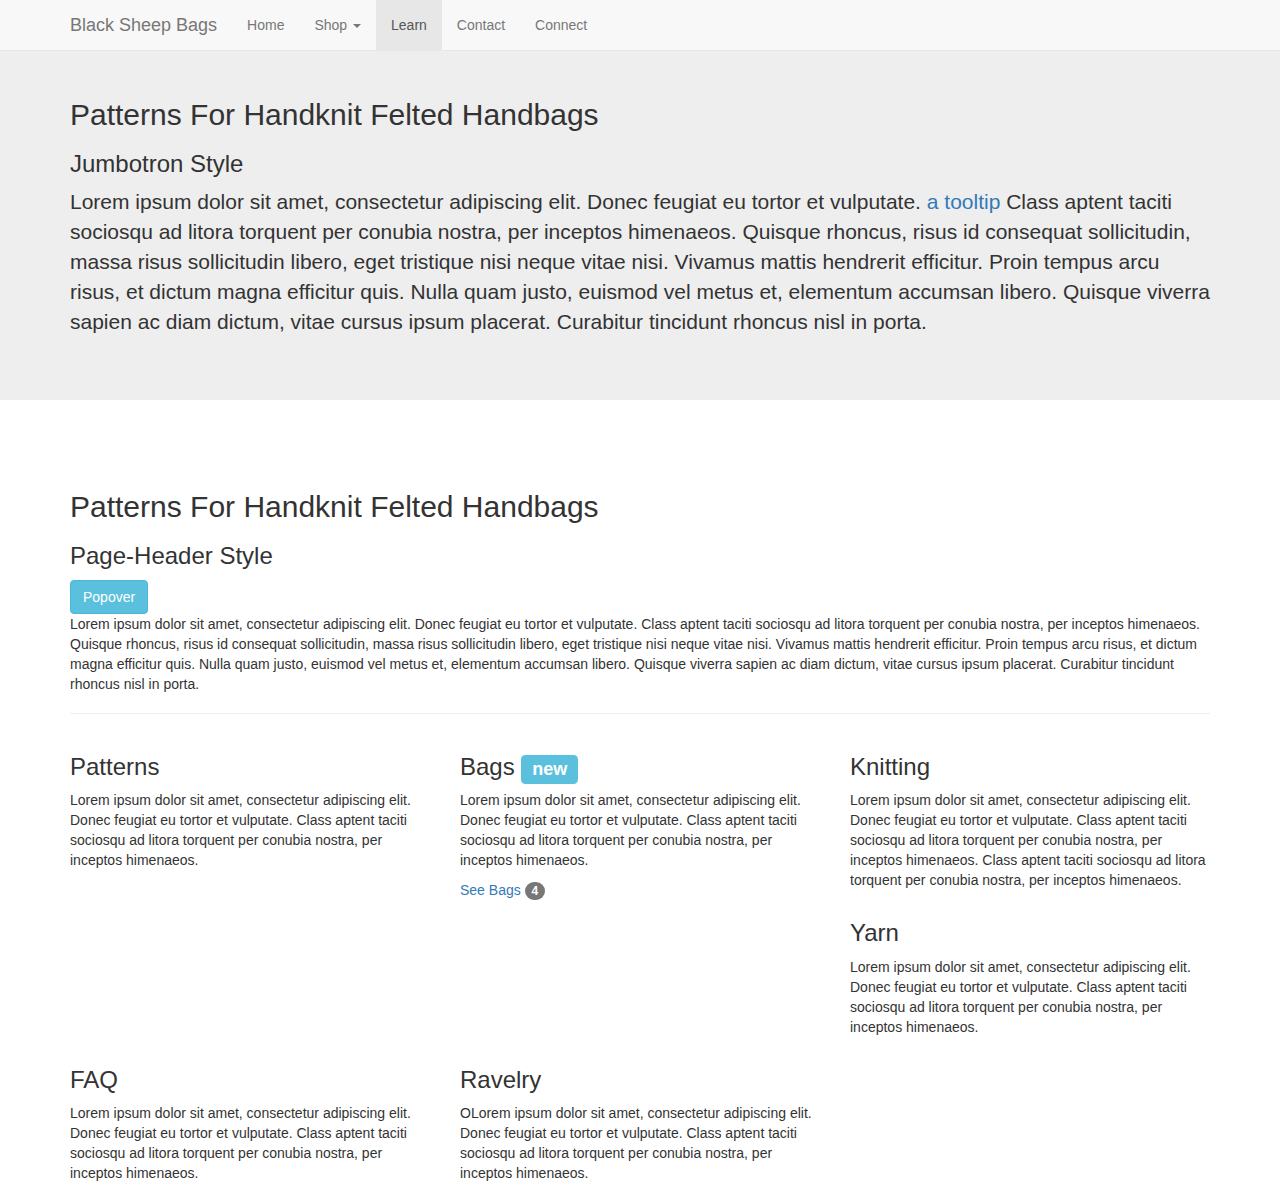
<file: learn.html>
<!DOCTYPE html>
<html lang="en">
<head>
    <meta charset="utf-8">
    <meta http-equiv="X-UA-Compatible" content="IE=edge">
    <meta name="viewport" content="width=device-width, initial-scale=1">
    <title>Black Sheep Bags - Learn</title>
    <link rel="stylesheet" href="https://maxcdn.bootstrapcdn.com/bootstrap/3.3.6/css/bootstrap.min.css">
    <link rel="stylesheet" href="css/styles.css">
  </head>
<body>
  <nav class="navbar navbar-default navbar-fixed-top">
    <div class="container">
      <div class="navbar-header">
        <button type="button" class="navbar-toggle collapsed" data-toggle="collapse" data-target="#collapsemenu">
          <span class="icon-bar"></span>
          <span class="icon-bar"></span>
          <span class="icon-bar"></span>
          </button>
          <a href="#" class="navbar-brand">
              Black Sheep Bags
          </a>
      </div>
      <div class="collapse navbar-collapse" id="collapsemenu">
        <ul class="nav navbar-nav">
          <li><a href="index.html">Home</a></li>
          <li><a href="shop.html" class="dropdown-toggle" data-toggle="dropdown">Shop
            <span class="caret"></span></a>
              <ul class="dropdown-menu">
                <li><a href="#">Booga Bag</a></li>
                <li><a href="#">Lily Bag</a></li>
                <li><a href="#">Sophie Bag</a></li>
              </ul>
          </li>
          <li class="active"><a href="learn.html">Learn</a></li>
          <li><a href="#">Contact</a></li>
          <li><a href="#">Connect</a></li>
        </ul>
      </div>
    </div>
  </nav>
  <div class="jumbotron">
    <div class="container">
      <h2>Patterns For Handknit Felted Handbags</h2>   
      <h3>Jumbotron Style</h3>   
      <p>Lorem ipsum dolor sit amet, consectetur adipiscing elit. Donec feugiat eu tortor et vulputate. <a href="#" data-toggle="tooltip" data-placement="top" title="The tooltip goes here...">a tooltip</a> Class aptent taciti sociosqu ad litora torquent per conubia nostra, per inceptos himenaeos. Quisque rhoncus, risus id consequat sollicitudin, massa risus sollicitudin libero, eget tristique nisi neque vitae nisi. Vivamus mattis hendrerit efficitur. Proin tempus arcu risus, et dictum magna efficitur quis. Nulla quam justo, euismod vel metus et, elementum accumsan libero. Quisque viverra sapien ac diam dictum, vitae cursus ipsum placerat. Curabitur tincidunt rhoncus nisl in porta.</p>
    </div>
  </div>
<div class="content container">
  <div class="row">
    <section class="col-sm-12">
      
            <div class="page-header">
      <h2>Patterns For Handknit Felted Handbags</h2>   
      <h3>Page-Header Style</h3>   

      <a tabindex="0" role="button" class="btn btn-info" data-container="body" data-toggle="popover" data-trigger="focus" data-placement="bottom" data-title="Popover title" data-content="Here is some content in a popover!">Popover</a>

      <p>Lorem ipsum dolor sit amet, consectetur adipiscing elit. Donec feugiat eu tortor et vulputate. Class aptent taciti sociosqu ad litora torquent per conubia nostra, per inceptos himenaeos. Quisque rhoncus, risus id consequat sollicitudin, massa risus sollicitudin libero, eget tristique nisi neque vitae nisi. Vivamus mattis hendrerit efficitur. Proin tempus arcu risus, et dictum magna efficitur quis. Nulla quam justo, euismod vel metus et, elementum accumsan libero. Quisque viverra sapien ac diam dictum, vitae cursus ipsum placerat. Curabitur tincidunt rhoncus nisl in porta.</p>
      </div>
      
    </section>

    <section class="col-sm-4">
      <h3>Patterns</h3>
      <p>Lorem ipsum dolor sit amet, consectetur adipiscing elit. Donec feugiat eu tortor et vulputate. Class aptent taciti sociosqu ad litora torquent per conubia nostra, per inceptos himenaeos.</p>
    </section>

    <section class="col-sm-4">
      <h3>Bags <span class="label label-info">new</span></h3>
      <p>Lorem ipsum dolor sit amet, consectetur adipiscing elit. Donec feugiat eu tortor et vulputate. Class aptent taciti sociosqu ad litora torquent per conubia nostra, per inceptos himenaeos.</p>
      <a href="#">See Bags <span class="badge">4</span></a>
    </section>

    <section class="col-sm-4">
      <h3>Knitting</h3>
      <p>Lorem ipsum dolor sit amet, consectetur adipiscing elit. Donec feugiat eu tortor et vulputate. Class aptent taciti sociosqu ad litora torquent per conubia nostra, per inceptos himenaeos. Class aptent taciti sociosqu ad litora torquent per conubia nostra, per inceptos himenaeos.</p>
    </section>

    <section class="col-sm-4">
      <h3>Yarn</h3>
      <p>Lorem ipsum dolor sit amet, consectetur adipiscing elit. Donec feugiat eu tortor et vulputate. Class aptent taciti sociosqu ad litora torquent per conubia nostra, per inceptos himenaeos.</p>
    </section>

    <section class="col-sm-4">
      <h3>FAQ</h3>
      <p>Lorem ipsum dolor sit amet, consectetur adipiscing elit. Donec feugiat eu tortor et vulputate. Class aptent taciti sociosqu ad litora torquent per conubia nostra, per inceptos himenaeos.</p>
    </section>

    <section class="col-sm-4">
      <h3>Ravelry</h3>
      <p>OLorem ipsum dolor sit amet, consectetur adipiscing elit. Donec feugiat eu tortor et vulputate. Class aptent taciti sociosqu ad litora torquent per conubia nostra, per inceptos himenaeos.</p>
    </section>

  </div>
</div>


<script src="https://ajax.googleapis.com/ajax/libs/jquery/1.11.3/jquery.min.js"></script><script src="https://maxcdn.bootstrapcdn.com/bootstrap/3.3.6/js/bootstrap.min.js" integrity="sha384-0mSbJDEHialfmuBBQP6A4Qrprq5OVfW37PRR3j5ELqxss1yVqOtnepnHVP9aJ7xS" crossorigin="anonymous"></script>
<script src="js/script.js"></script>
</body>
</html>
</file>
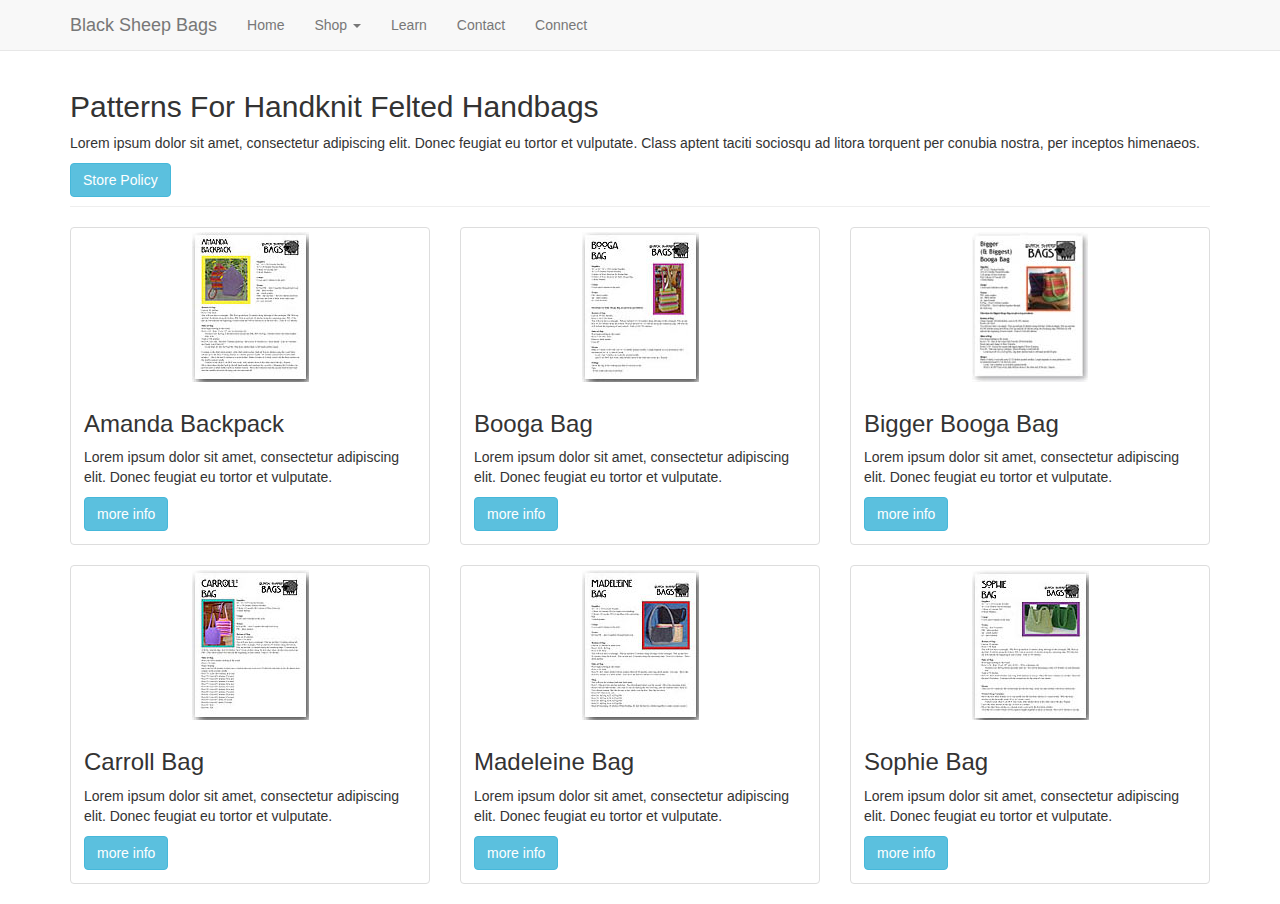
<file: shop.html>
<!DOCTYPE html>
<html lang="en">
<head>
    <meta charset="utf-8">
    <meta http-equiv="X-UA-Compatible" content="IE=edge">
    <meta name="viewport" content="width=device-width, initial-scale=1">
    <title>Black Sheep Bags - Shop</title>
    <link rel="stylesheet" href="https://maxcdn.bootstrapcdn.com/bootstrap/3.3.6/css/bootstrap.min.css">
    <link rel="stylesheet" href="css/styles.css">
  </head>
<body>
  <nav class="navbar navbar-default navbar-fixed-top">
    <div class="container">
      <div class="navbar-header">
        <button type="button" class="navbar-toggle collapsed" data-toggle="collapse" data-target="#collapsemenu">
          <span class="icon-bar"></span>
          <span class="icon-bar"></span>
          <span class="icon-bar"></span>
          </button>
          <a href="#" class="navbar-brand">
              Black Sheep Bags
          </a>
      </div>
      <div class="collapse navbar-collapse" id="collapsemenu">
        <ul class="nav navbar-nav">
          <li><a href="index.html">Home</a></li>
          <li><a href="#" class="active" class="dropdown-toggle" data-toggle="dropdown">Shop
            <span class="caret"></span></a>
              <ul class="dropdown-menu">
                <li><a href="#">Booga Bag</a></li>
                <li><a href="#">Lily Bag</a></li>
                <li><a href="#">Sophie Bag</a></li>
              </ul>
          </li>
          <li><a href="learn.html">Learn</a></li>
          <li><a href="#">Contact</a></li>
          <li><a href="#">Connect</a></li>
        </ul>
      </div>
    </div>
  </nav>
  
  <div class="container content">
    <div class="row">
      <section class="col-sm-12">
        <div class="page-header">
          <h2>Patterns For Handknit Felted Handbags</h2>  
          <p>Lorem ipsum dolor sit amet, consectetur adipiscing elit. Donec feugiat eu tortor et vulputate. Class aptent taciti sociosqu ad litora torquent per conubia nostra, per inceptos himenaeos. </p>
          <button type="button" class="btn btn-info" data-toggle="modal"
                data-target="#policy">Store Policy</button>
          <div class="modal fade" id="policy" tabindex="-1" role="dialog"
                aria-labeledby="modalLabel">
            <div class="modal-dialog" role="document">
              <div class="modal-content">
                <div class="modal-header">
                  <button type="button" class="close" data-dismiss="modal" aria-label="Close"><span aria-hidden="true">&times;</span></button>
                  <h3 class="modal-title" id="modalLabel">Store Policy</h3>
                </div>
                <div class="modal-body">
                  <p>Lorem ipsum dolor sit amet, consectetur adipiscing elit. Donec   feugiat eu tortor et vulputate. Class aptent taciti sociosqu ad litora  torquent per conubia nostra, per inceptos himenaeos.</p>
                </div>
                <div class="modal-footer">
                  <button type="button" data-dismiss="modal" class="btn btn-default">Close</button>
                </div>
              </div>
            </div>
          </div>
        </div>

      </section>
    </div>

    <div class="row">
      
      <div class="col-xs-6 col-sm-4">
        <div class="thumbnail">
          <img src="images/AB_pdf_img.jpg" alt="">
          <div class="caption">
          <h3>Amanda Backpack</h3>
          <p>Lorem ipsum dolor sit amet, consectetur adipiscing elit. Donec feugiat eu tortor et vulputate.</p>
          <a href="#" class="btn btn-info">more info</a>
          </div>
        </div>
      </div>
      <div class="col-xs-6 col-sm-4">
        <div class="thumbnail">
          <img src="images/BB_pdf_img.jpg" alt="">
          <div class="caption">
          <h3>Booga Bag</h3>
          <p>Lorem ipsum dolor sit amet, consectetur adipiscing elit. Donec feugiat eu tortor et vulputate.</p>
          <a href="#" class="btn btn-info">more info</a>
          </div>
        </div>
      </div>
      <div class="col-xs-6 col-sm-4">
        <div class="thumbnail">
          <img src="images/BBB_pdf_img.jpg" alt="">
          <div class="caption">
          <h3>Bigger Booga Bag</h3>
          <p>Lorem ipsum dolor sit amet, consectetur adipiscing elit. Donec feugiat eu tortor et vulputate.</p>
          <a href="#" class="btn btn-info">more info</a>
          </div>
        </div>
      </div>
      <div class="col-xs-6 col-sm-4">
        <div class="thumbnail">
          <img src="images/CB_pdf_img.jpg" alt="">
          <div class="caption">
          <h3>Carroll Bag</h3>
          <p>Lorem ipsum dolor sit amet, consectetur adipiscing elit. Donec feugiat eu tortor et vulputate.</p>
          <a href="#" class="btn btn-info">more info</a>
          </div>
        </div>
      </div>
      <div class="col-xs-6 col-sm-4">
        <div class="thumbnail">
          <img src="images/MB_pdf_img.jpg" alt="">
          <div class="caption">
          <h3>Madeleine Bag</h3>
          <p>Lorem ipsum dolor sit amet, consectetur adipiscing elit. Donec feugiat eu tortor et vulputate.</p>
          <a href="#" class="btn btn-info">more info</a>
          </div>
        </div>
      </div>
      <div class="col-xs-6 col-sm-4">
        <div class="thumbnail">
          <img src="images/SB_pdf_img.jpg" alt="">
          <div class="caption">
          <h3>Sophie Bag</h3>
          <p>Lorem ipsum dolor sit amet, consectetur adipiscing elit. Donec feugiat eu tortor et vulputate.</p>
          <a href="#" class="btn btn-info">more info</a>
          </div>
        </div>
      </div>
      
    </div>
  </div>

<script src="https://ajax.googleapis.com/ajax/libs/jquery/1.11.3/jquery.min.js"></script><script src="https://maxcdn.bootstrapcdn.com/bootstrap/3.3.6/js/bootstrap.min.js" integrity="sha384-0mSbJDEHialfmuBBQP6A4Qrprq5OVfW37PRR3j5ELqxss1yVqOtnepnHVP9aJ7xS" crossorigin="anonymous"></script>
<script src="js/script.js"></script>
</body>
</html>
</file>
<file: css/styles.css>
.bgimage {
	background-image: url("../images/cover-photo.jpg");
	background-position: center center;
	background-size: cover;
	height: 200px;
	margin-top: 50px;
}

.content {
	margin-top: 50px;
}
.item>img {
	width: 100%;
}

header h1{
	color: white;
}

.jumbotron {
	margin-top: 50px;
}

.bags {
	text-align: center;
}

@media(min-width: 1200px) {
	h2 {
		margin-top: 0;
	}
	.bags {
		text-align: left;
	}
}
</file>
